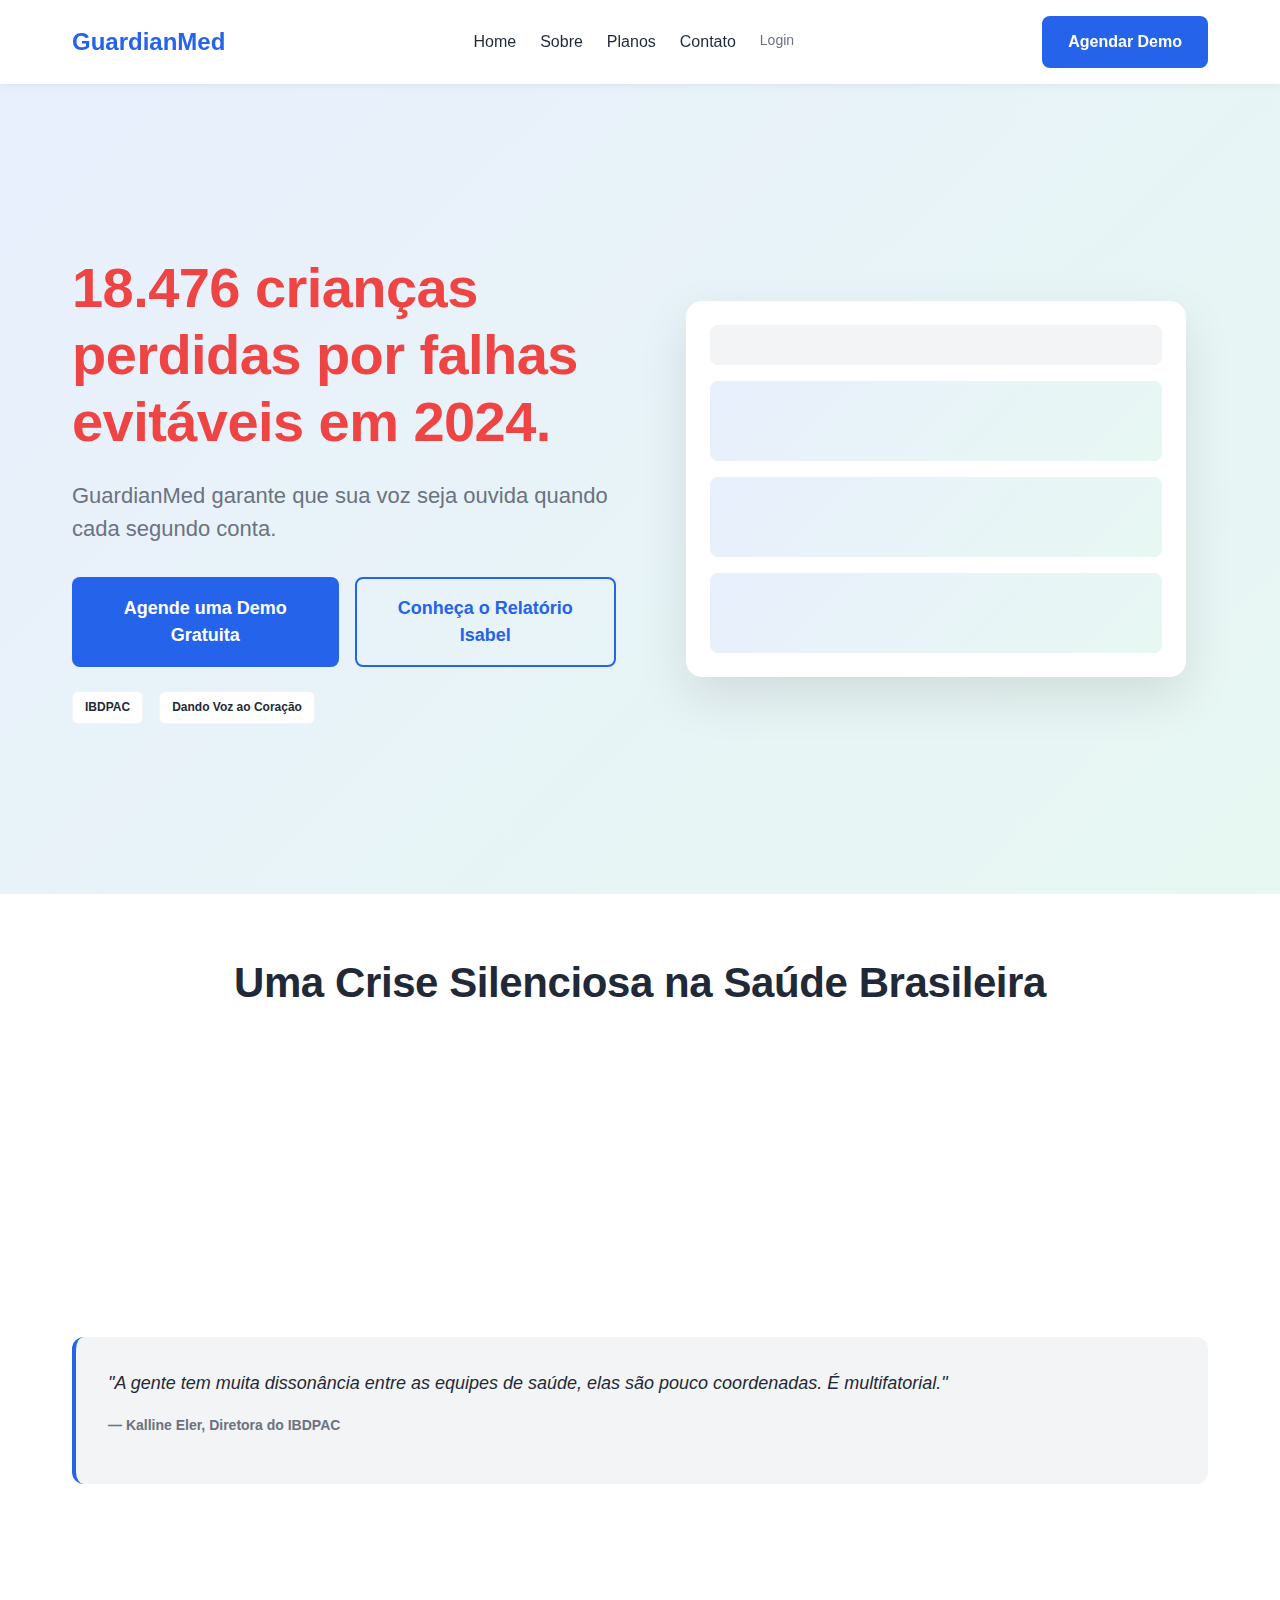
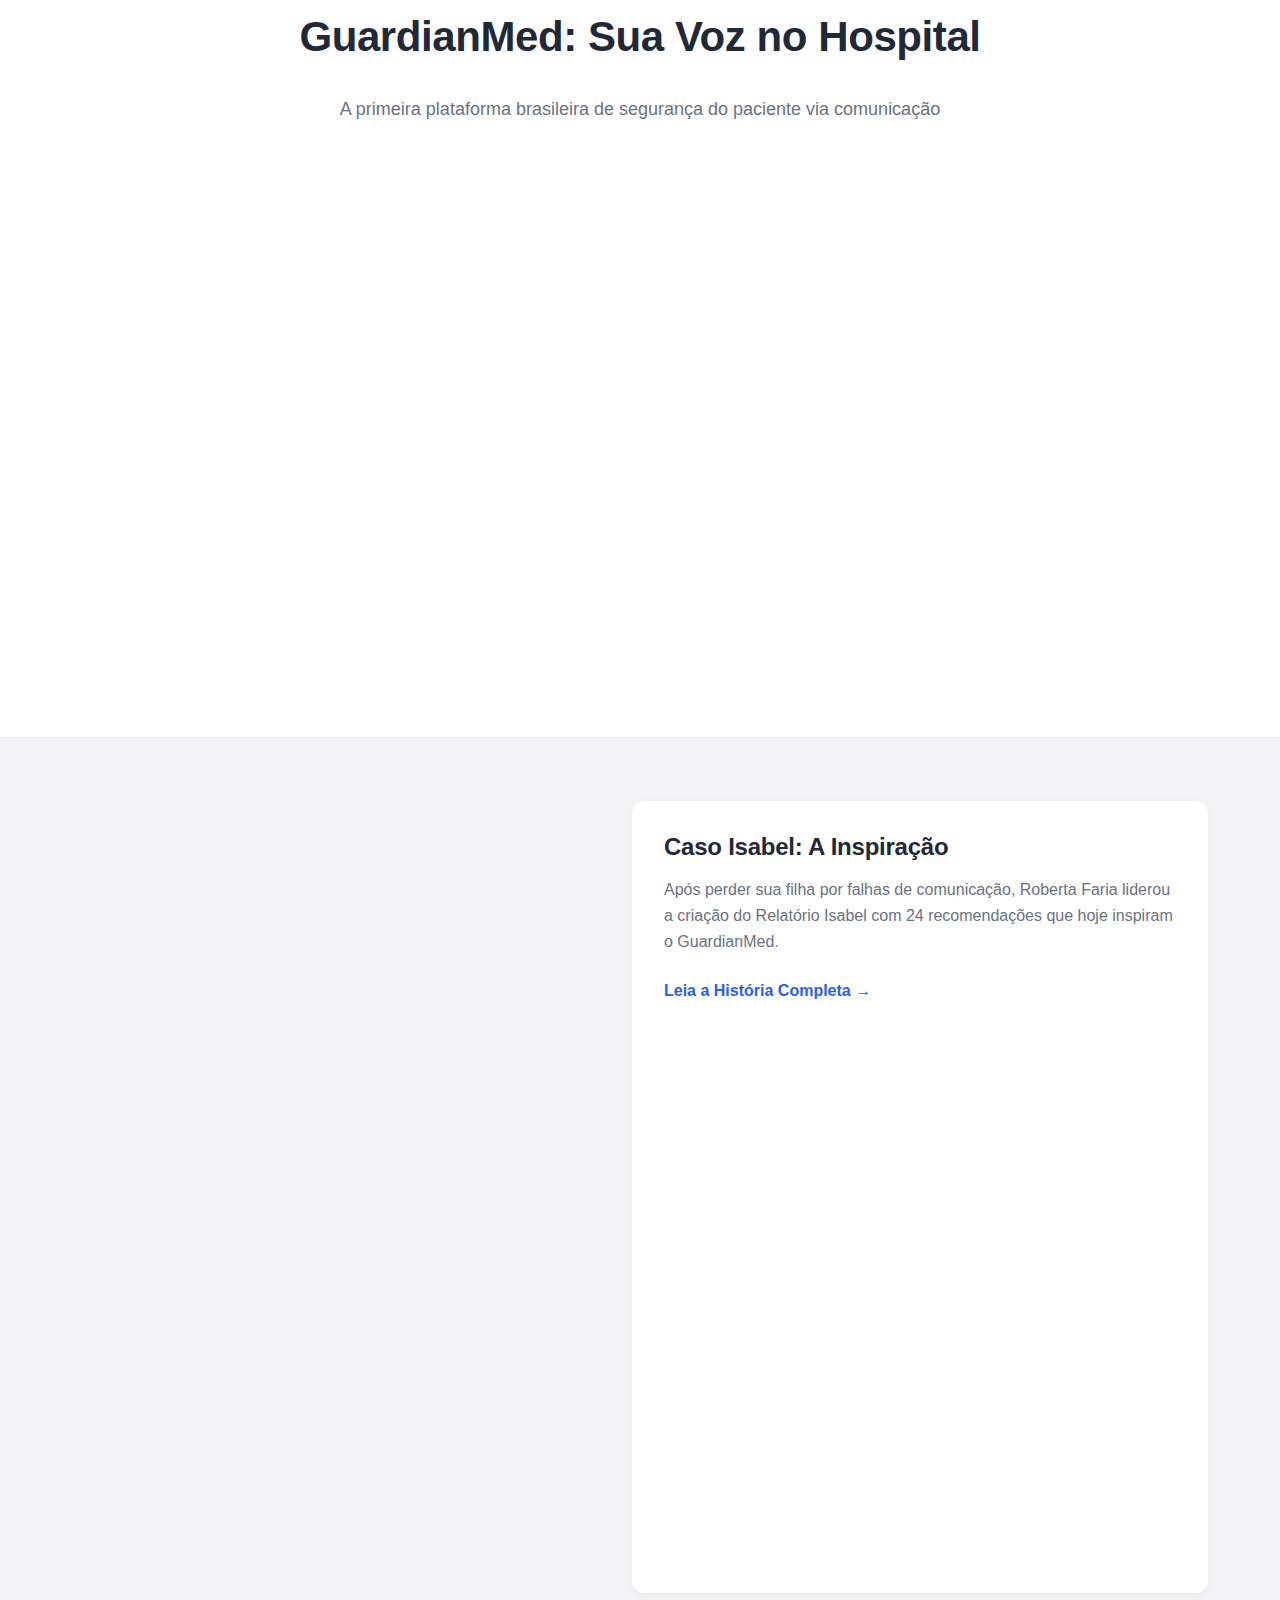
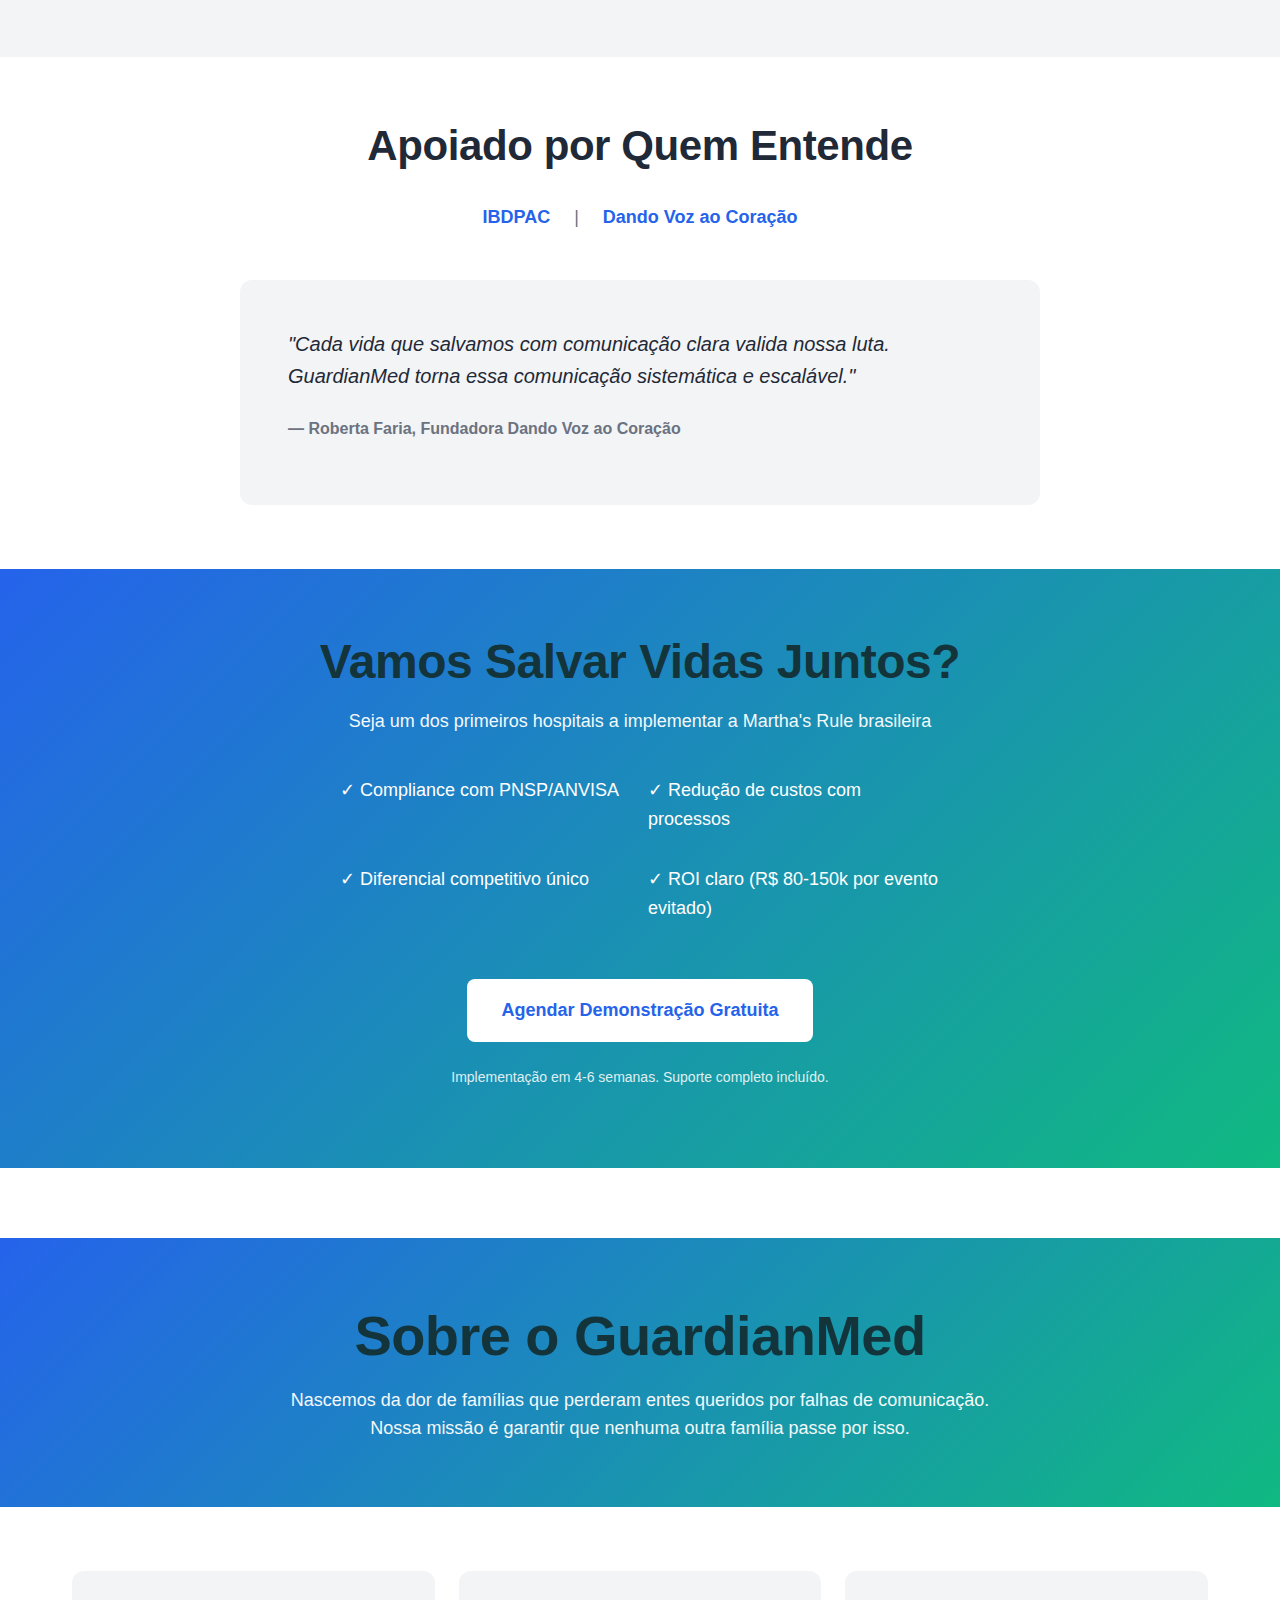
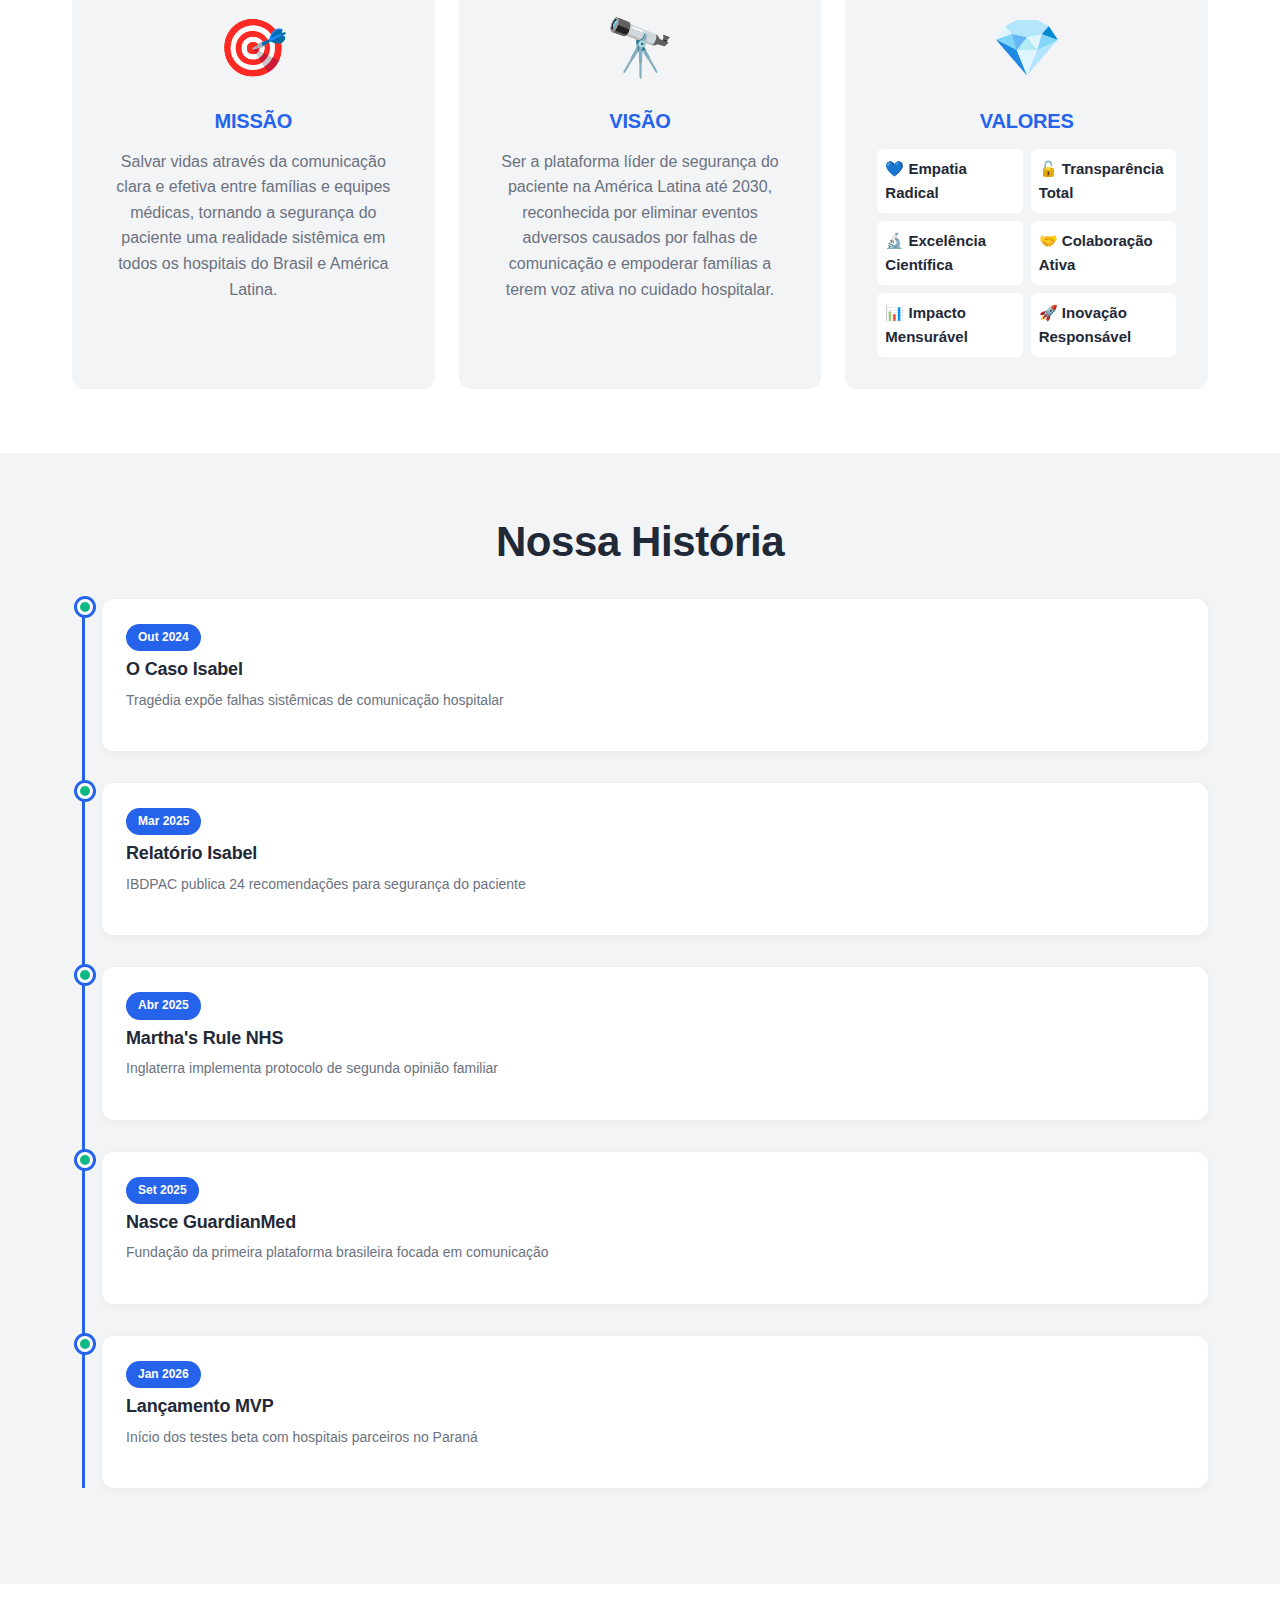
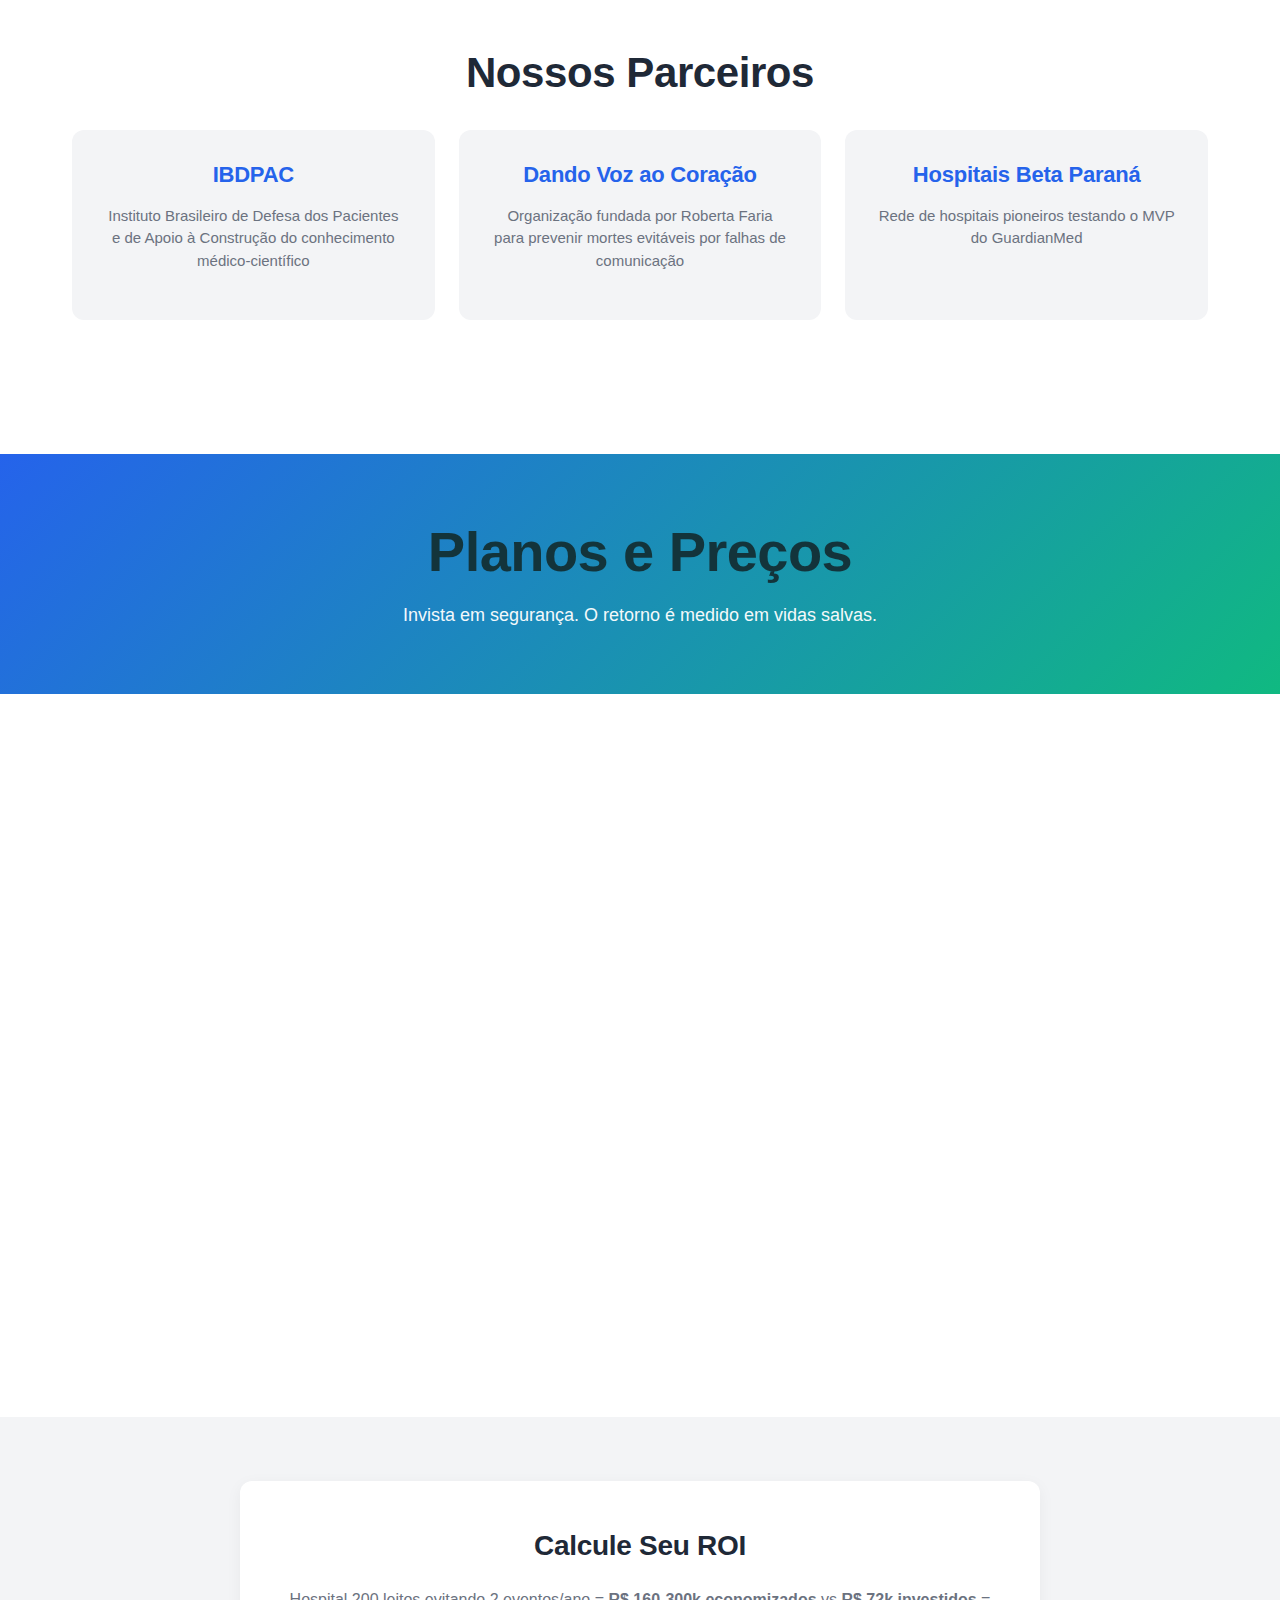
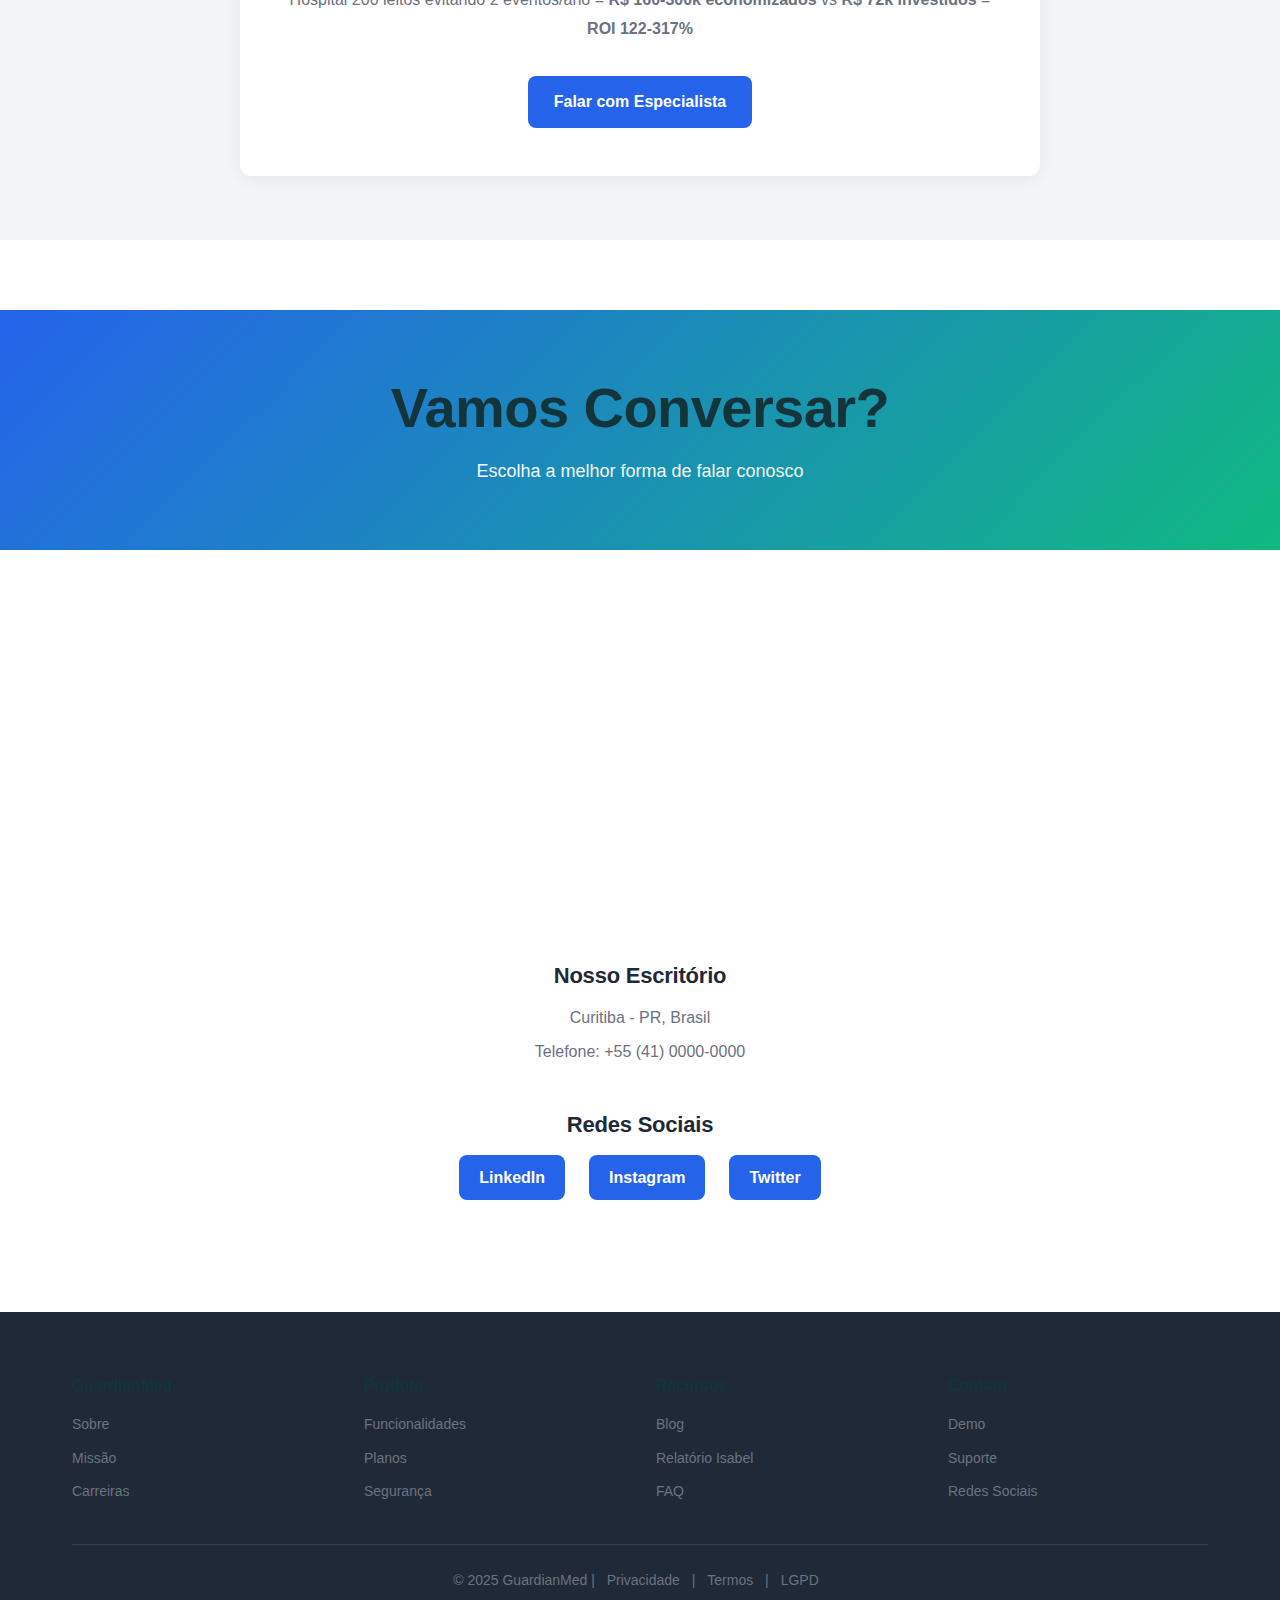
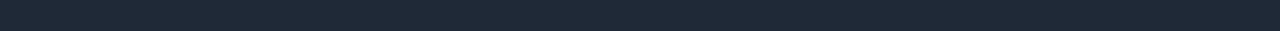
<file: index.html>
<!DOCTYPE html>
<html lang="pt-BR">
<head>
    <meta charset="UTF-8">
    <meta name="viewport" content="width=device-width, initial-scale=1.0">
    <title>GuardianMed - Sua Voz no Hospital</title>
    <meta name="description" content="A primeira plataforma brasileira de segurança do paciente via comunicação. Inspirada na Martha's Rule e no Relatório Isabel.">
    <link rel="stylesheet" href="style.css">
</head>
<body>
    <!-- Header -->
    <header class="header" id="header">
        <div class="container">
            <div class="header-content">
                <a href="#home" class="logo">GuardianMed</a>
                <nav class="nav" id="nav">
                    <a href="#home" class="nav-link">Home</a>
                    <a href="#sobre" class="nav-link">Sobre</a>
                    <a href="#planos" class="nav-link">Planos</a>
                    <a href="#contato" class="nav-link">Contato</a>
                    <a href="#" class="nav-link nav-link-small">Login</a>
                </nav>
                <a href="#contato" class="btn btn-primary btn-demo">Agendar Demo</a>
                <button class="menu-toggle" id="menuToggle" aria-label="Menu">
                    <span></span>
                    <span></span>
                    <span></span>
                </button>
            </div>
        </div>
    </header>

    <!-- HOME PAGE -->
    <main id="home">
        <!-- Hero Section -->
        <section class="hero">
            <div class="container">
                <div class="hero-content">
                    <div class="hero-text">
                        <h1 class="hero-headline">18.476 crianças perdidas por falhas evitáveis em 2024.</h1>
                        <p class="hero-subheadline">GuardianMed garante que sua voz seja ouvida quando cada segundo conta.</p>
                        <div class="hero-buttons">
                            <a href="#contato" class="btn btn-primary btn-large">Agende uma Demo Gratuita</a>
                            <a href="#caso-isabel" class="btn btn-outline btn-large">Conheça o Relatório Isabel</a>
                        </div>
                        <div class="trust-badges">
                            <span class="badge">IBDPAC</span>
                            <span class="badge">Dando Voz ao Coração</span>
                        </div>
                    </div>
                    <div class="hero-image">
                        <div class="mockup-placeholder">
                            <div class="mockup-content">
                                <div class="mockup-header"></div>
                                <div class="mockup-body">
                                    <div class="mockup-card"></div>
                                    <div class="mockup-card"></div>
                                    <div class="mockup-card"></div>
                                </div>
                            </div>
                        </div>
                    </div>
                </div>
            </div>
        </section>

        <!-- Problema Section -->
        <section class="section problema-section">
            <div class="container">
                <h2 class="section-title">Uma Crise Silenciosa na Saúde Brasileira</h2>
                <div class="stats-grid">
                    <div class="stat-card">
                        <div class="stat-number">18.476</div>
                        <p class="stat-description">Crianças &lt; 1 ano morreram por causas evitáveis em 2024</p>
                        <p class="stat-source">Fonte: Ministério da Saúde</p>
                    </div>
                    <div class="stat-card">
                        <div class="stat-number">60-80%</div>
                        <p class="stat-description">Dos eventos adversos são causados por falhas de comunicação</p>
                        <p class="stat-source">Fonte: OMS</p>
                    </div>
                    <div class="stat-card">
                        <div class="stat-number">870</div>
                        <p class="stat-description">Mortes evitáveis só no Paraná</p>
                        <p class="stat-source">Fonte: Ministério da Saúde</p>
                    </div>
                </div>
                <div class="quote-card">
                    <p class="quote-text">"A gente tem muita dissonância entre as equipes de saúde, elas são pouco coordenadas. É multifatorial."</p>
                    <p class="quote-author">— Kalline Eler, Diretora do IBDPAC</p>
                </div>
            </div>
        </section>

        <!-- Solução Section -->
        <section class="section solucao-section">
            <div class="container">
                <h2 class="section-title">GuardianMed: Sua Voz no Hospital</h2>
                <p class="section-subtitle">A primeira plataforma brasileira de segurança do paciente via comunicação</p>
                <div class="features-grid">
                    <div class="feature-card">
                        <div class="feature-icon">🔴</div>
                        <h3 class="feature-title">Botão de Preocupação</h3>
                        <p class="feature-description">Inspirado na Martha's Rule (NHS-UK), famílias podem acionar equipe de resposta rápida 24/7</p>
                    </div>
                    <div class="feature-card">
                        <div class="feature-icon">💬</div>
                        <h3 class="feature-title">Tradução Médico-Leigo</h3>
                        <p class="feature-description">IA converte jargão médico em linguagem acessível para famílias</p>
                    </div>
                    <div class="feature-card">
                        <div class="feature-icon">🏥</div>
                        <h3 class="feature-title">Coordenação Multidisciplinar</h3>
                        <p class="feature-description">Dashboard unificado para todas as equipes verem mesma informação</p>
                    </div>
                    <div class="feature-card">
                        <div class="feature-icon">✅</div>
                        <h3 class="feature-title">Protocolos Rastreáveis</h3>
                        <p class="feature-description">Audit trail baseado nas 24 recomendações do Relatório Isabel</p>
                    </div>
                </div>
            </div>
        </section>

        <!-- Impacto Section -->
        <section class="section impacto-section">
            <div class="container">
                <div class="impacto-content">
                    <div class="impacto-metrics">
                        <div class="metric-card">
                            <div class="metric-emoji">📉</div>
                            <div class="metric-number">20-30%</div>
                            <p class="metric-description">Redução de eventos adversos</p>
                        </div>
                        <div class="metric-card">
                            <div class="metric-emoji">⏱️</div>
                            <div class="metric-number">&lt; 30min</div>
                            <p class="metric-description">Tempo médio de resposta</p>
                        </div>
                        <div class="metric-card">
                            <div class="metric-emoji">⭐</div>
                            <div class="metric-number">NPS 70+</div>
                            <p class="metric-description">Satisfação de famílias e equipes</p>
                        </div>
                    </div>
                    <div class="case-study-card" id="caso-isabel">
                        <h3 class="case-title">Caso Isabel: A Inspiração</h3>
                        <p class="case-text">Após perder sua filha por falhas de comunicação, Roberta Faria liderou a criação do Relatório Isabel com 24 recomendações que hoje inspiram o GuardianMed.</p>
                        <a href="#" target="_blank" class="case-link">Leia a História Completa →</a>
                    </div>
                </div>
            </div>
        </section>

        <!-- Social Proof Section -->
        <section class="section social-proof-section">
            <div class="container">
                <h2 class="section-title">Apoiado por Quem Entende</h2>
                <div class="partners-logos">
                    <div class="partner-logo">IBDPAC</div>
                    <div class="partner-divider">|</div>
                    <div class="partner-logo">Dando Voz ao Coração</div>
                </div>
                <div class="testimonial-card">
                    <p class="testimonial-text">"Cada vida que salvamos com comunicação clara valida nossa luta. GuardianMed torna essa comunicação sistemática e escalável."</p>
                    <p class="testimonial-author">— Roberta Faria, Fundadora Dando Voz ao Coração</p>
                </div>
            </div>
        </section>

        <!-- CTA Final Section -->
        <section class="section cta-final-section">
            <div class="container">
                <h2 class="cta-title">Vamos Salvar Vidas Juntos?</h2>
                <p class="cta-subtitle">Seja um dos primeiros hospitais a implementar a Martha's Rule brasileira</p>
                <ul class="benefits-list">
                    <li>✓ Compliance com PNSP/ANVISA</li>
                    <li>✓ Redução de custos com processos</li>
                    <li>✓ Diferencial competitivo único</li>
                    <li>✓ ROI claro (R$ 80-150k por evento evitado)</li>
                </ul>
                <a href="#contato" class="btn btn-white btn-large">Agendar Demonstração Gratuita</a>
                <p class="cta-note">Implementação em 4-6 semanas. Suporte completo incluído.</p>
            </div>
        </section>
    </main>

    <!-- SOBRE PAGE -->
    <section class="page" id="sobre">
        <div class="page-hero">
            <div class="container">
                <h1 class="page-title">Sobre o GuardianMed</h1>
                <p class="page-subtitle">Nascemos da dor de famílias que perderam entes queridos por falhas de comunicação. Nossa missão é garantir que nenhuma outra família passe por isso.</p>
            </div>
        </div>

        <div class="section">
            <div class="container">
                <div class="mvv-grid">
                    <div class="mvv-card">
                        <div class="mvv-icon">🎯</div>
                        <h3 class="mvv-title">MISSÃO</h3>
                        <p class="mvv-text">Salvar vidas através da comunicação clara e efetiva entre famílias e equipes médicas, tornando a segurança do paciente uma realidade sistêmica em todos os hospitais do Brasil e América Latina.</p>
                    </div>
                    <div class="mvv-card">
                        <div class="mvv-icon">🔭</div>
                        <h3 class="mvv-title">VISÃO</h3>
                        <p class="mvv-text">Ser a plataforma líder de segurança do paciente na América Latina até 2030, reconhecida por eliminar eventos adversos causados por falhas de comunicação e empoderar famílias a terem voz ativa no cuidado hospitalar.</p>
                    </div>
                    <div class="mvv-card">
                        <div class="mvv-icon">💎</div>
                        <h3 class="mvv-title">VALORES</h3>
                        <div class="valores-list">
                            <div class="valor-item">💙 Empatia Radical</div>
                            <div class="valor-item">🔓 Transparência Total</div>
                            <div class="valor-item">🔬 Excelência Científica</div>
                            <div class="valor-item">🤝 Colaboração Ativa</div>
                            <div class="valor-item">📊 Impacto Mensurável</div>
                            <div class="valor-item">🚀 Inovação Responsável</div>
                        </div>
                    </div>
                </div>
            </div>
        </div>

        <div class="section historia-section">
            <div class="container">
                <h2 class="section-title">Nossa História</h2>
                <div class="timeline">
                    <div class="timeline-item">
                        <div class="timeline-marker"></div>
                        <div class="timeline-content">
                            <div class="timeline-date">Out 2024</div>
                            <h4 class="timeline-title">O Caso Isabel</h4>
                            <p class="timeline-text">Tragédia expõe falhas sistêmicas de comunicação hospitalar</p>
                        </div>
                    </div>
                    <div class="timeline-item">
                        <div class="timeline-marker"></div>
                        <div class="timeline-content">
                            <div class="timeline-date">Mar 2025</div>
                            <h4 class="timeline-title">Relatório Isabel</h4>
                            <p class="timeline-text">IBDPAC publica 24 recomendações para segurança do paciente</p>
                        </div>
                    </div>
                    <div class="timeline-item">
                        <div class="timeline-marker"></div>
                        <div class="timeline-content">
                            <div class="timeline-date">Abr 2025</div>
                            <h4 class="timeline-title">Martha's Rule NHS</h4>
                            <p class="timeline-text">Inglaterra implementa protocolo de segunda opinião familiar</p>
                        </div>
                    </div>
                    <div class="timeline-item">
                        <div class="timeline-marker"></div>
                        <div class="timeline-content">
                            <div class="timeline-date">Set 2025</div>
                            <h4 class="timeline-title">Nasce GuardianMed</h4>
                            <p class="timeline-text">Fundação da primeira plataforma brasileira focada em comunicação</p>
                        </div>
                    </div>
                    <div class="timeline-item">
                        <div class="timeline-marker"></div>
                        <div class="timeline-content">
                            <div class="timeline-date">Jan 2026</div>
                            <h4 class="timeline-title">Lançamento MVP</h4>
                            <p class="timeline-text">Início dos testes beta com hospitais parceiros no Paraná</p>
                        </div>
                    </div>
                </div>
            </div>
        </div>

        <div class="section parceiros-section">
            <div class="container">
                <h2 class="section-title">Nossos Parceiros</h2>
                <div class="parceiros-grid">
                    <div class="parceiro-card">
                        <h3 class="parceiro-name">IBDPAC</h3>
                        <p class="parceiro-description">Instituto Brasileiro de Defesa dos Pacientes e de Apoio à Construção do conhecimento médico-científico</p>
                    </div>
                    <div class="parceiro-card">
                        <h3 class="parceiro-name">Dando Voz ao Coração</h3>
                        <p class="parceiro-description">Organização fundada por Roberta Faria para prevenir mortes evitáveis por falhas de comunicação</p>
                    </div>
                    <div class="parceiro-card">
                        <h3 class="parceiro-name">Hospitais Beta Paraná</h3>
                        <p class="parceiro-description">Rede de hospitais pioneiros testando o MVP do GuardianMed</p>
                    </div>
                </div>
            </div>
        </div>
    </section>

    <!-- PLANOS PAGE -->
    <section class="page" id="planos">
        <div class="page-hero">
            <div class="container">
                <h1 class="page-title">Planos e Preços</h1>
                <p class="page-subtitle">Invista em segurança. O retorno é medido em vidas salvas.</p>
            </div>
        </div>

        <div class="section">
            <div class="container">
                <div class="pricing-grid">
                    <div class="pricing-card">
                        <div class="pricing-header">
                            <h3 class="pricing-name">Essencial</h3>
                            <div class="pricing-price">R$ 2.000 - 3.000<span>/mês</span></div>
                            <div class="pricing-annual">R$ 24.000 - 36.000/ano</div>
                            <p class="pricing-ideal">Hospitais 50-100 leitos</p>
                        </div>
                        <ul class="pricing-features">
                            <li>Dashboard familiar básico</li>
                            <li>Botão de Preocupação 24/7</li>
                            <li>Protocolo SBAR digital</li>
                            <li>Até 3 usuários admin</li>
                            <li>Suporte via email</li>
                        </ul>
                        <a href="#contato" class="btn btn-outline btn-full">Começar Agora</a>
                    </div>

                    <div class="pricing-card pricing-featured">
                        <div class="pricing-badge">MAIS POPULAR</div>
                        <div class="pricing-header">
                            <h3 class="pricing-name">Profissional</h3>
                            <div class="pricing-price">R$ 5.000 - 10.000<span>/mês</span></div>
                            <div class="pricing-annual">R$ 60.000 - 120.000/ano</div>
                            <p class="pricing-ideal">Hospitais 100-300 leitos</p>
                        </div>
                        <ul class="pricing-features">
                            <li>Tudo do Essencial +</li>
                            <li>IA tradução médico-leigo</li>
                            <li>Score de risco</li>
                            <li>APIs integração</li>
                            <li>Até 10 usuários admin</li>
                        </ul>
                        <a href="#contato" class="btn btn-primary btn-full">Agendar Demo</a>
                    </div>

                    <div class="pricing-card">
                        <div class="pricing-header">
                            <h3 class="pricing-name">Enterprise</h3>
                            <div class="pricing-price">R$ 15.000 - 30.000<span>/mês</span></div>
                            <div class="pricing-annual">R$ 180.000 - 360.000/ano</div>
                            <p class="pricing-ideal">Hospitais 300+ leitos ou redes</p>
                        </div>
                        <ul class="pricing-features">
                            <li>Tudo do Profissional +</li>
                            <li>White-label</li>
                            <li>API completa</li>
                            <li>Analytics ML</li>
                            <li>Suporte 24/7</li>
                        </ul>
                        <a href="#contato" class="btn btn-outline btn-full">Falar com Vendas</a>
                    </div>
                </div>
            </div>
        </div>

        <div class="section roi-section">
            <div class="container">
                <div class="roi-card">
                    <h2 class="roi-title">Calcule Seu ROI</h2>
                    <p class="roi-text">Hospital 200 leitos evitando 2 eventos/ano = <strong>R$ 160-300k economizados</strong> vs <strong>R$ 72k investidos</strong> = <strong>ROI 122-317%</strong></p>
                    <a href="#contato" class="btn btn-primary">Falar com Especialista</a>
                </div>
            </div>
        </div>
    </section>

    <!-- CONTATO PAGE -->
    <section class="page" id="contato">
        <div class="page-hero">
            <div class="container">
                <h1 class="page-title">Vamos Conversar?</h1>
                <p class="page-subtitle">Escolha a melhor forma de falar conosco</p>
            </div>
        </div>

        <div class="section">
            <div class="container">
                <div class="contact-grid">
                    <div class="contact-card">
                        <div class="contact-icon">🏥</div>
                        <h3 class="contact-title">Hospitais</h3>
                        <p class="contact-description">Agende uma demo ou solicite proposta</p>
                        <a href="mailto:vendas@guardianmed.com.br" class="contact-link">vendas@guardianmed.com.br</a>
                    </div>
                    <div class="contact-card">
                        <div class="contact-icon">🤝</div>
                        <h3 class="contact-title">Parcerias</h3>
                        <p class="contact-description">Seja nosso parceiro estratégico</p>
                        <a href="mailto:parcerias@guardianmed.com.br" class="contact-link">parcerias@guardianmed.com.br</a>
                    </div>
                    <div class="contact-card">
                        <div class="contact-icon">📰</div>
                        <h3 class="contact-title">Imprensa</h3>
                        <p class="contact-description">Informações para a mídia</p>
                        <a href="mailto:imprensa@guardianmed.com.br" class="contact-link">imprensa@guardianmed.com.br</a>
                    </div>
                    <div class="contact-card">
                        <div class="contact-icon">💬</div>
                        <h3 class="contact-title">Suporte</h3>
                        <p class="contact-description">Ajuda para clientes existentes</p>
                        <a href="mailto:suporte@guardianmed.com.br" class="contact-link">suporte@guardianmed.com.br</a>
                    </div>
                </div>

                <div class="office-info">
                    <h3 class="office-title">Nosso Escritório</h3>
                    <p class="office-text">Curitiba - PR, Brasil</p>
                    <p class="office-text">Telefone: +55 (41) 0000-0000</p>
                </div>

                <div class="social-links">
                    <h3 class="social-title">Redes Sociais</h3>
                    <div class="social-icons">
                        <a href="#" target="_blank" class="social-link">LinkedIn</a>
                        <a href="#" target="_blank" class="social-link">Instagram</a>
                        <a href="#" target="_blank" class="social-link">Twitter</a>
                    </div>
                </div>
            </div>
        </div>
    </section>

    <!-- Footer -->
    <footer class="footer">
        <div class="container">
            <div class="footer-content">
                <div class="footer-column">
                    <h4 class="footer-title">GuardianMed</h4>
                    <ul class="footer-links">
                        <li><a href="#sobre">Sobre</a></li>
                        <li><a href="#sobre">Missão</a></li>
                        <li><a href="#contato">Carreiras</a></li>
                    </ul>
                </div>
                <div class="footer-column">
                    <h4 class="footer-title">Produto</h4>
                    <ul class="footer-links">
                        <li><a href="#home">Funcionalidades</a></li>
                        <li><a href="#planos">Planos</a></li>
                        <li><a href="#">Segurança</a></li>
                    </ul>
                </div>
                <div class="footer-column">
                    <h4 class="footer-title">Recursos</h4>
                    <ul class="footer-links">
                        <li><a href="#">Blog</a></li>
                        <li><a href="#caso-isabel">Relatório Isabel</a></li>
                        <li><a href="#">FAQ</a></li>
                    </ul>
                </div>
                <div class="footer-column">
                    <h4 class="footer-title">Contato</h4>
                    <ul class="footer-links">
                        <li><a href="#contato">Demo</a></li>
                        <li><a href="#contato">Suporte</a></li>
                        <li><a href="#contato">Redes Sociais</a></li>
                    </ul>
                </div>
            </div>
            <div class="footer-bottom">
                <p>&copy; 2025 GuardianMed | <a href="#">Privacidade</a> | <a href="#">Termos</a> | <a href="#">LGPD</a></p>
            </div>
        </div>
    </footer>

    <script src="app.js"></script>
</body>
</html>
</file>
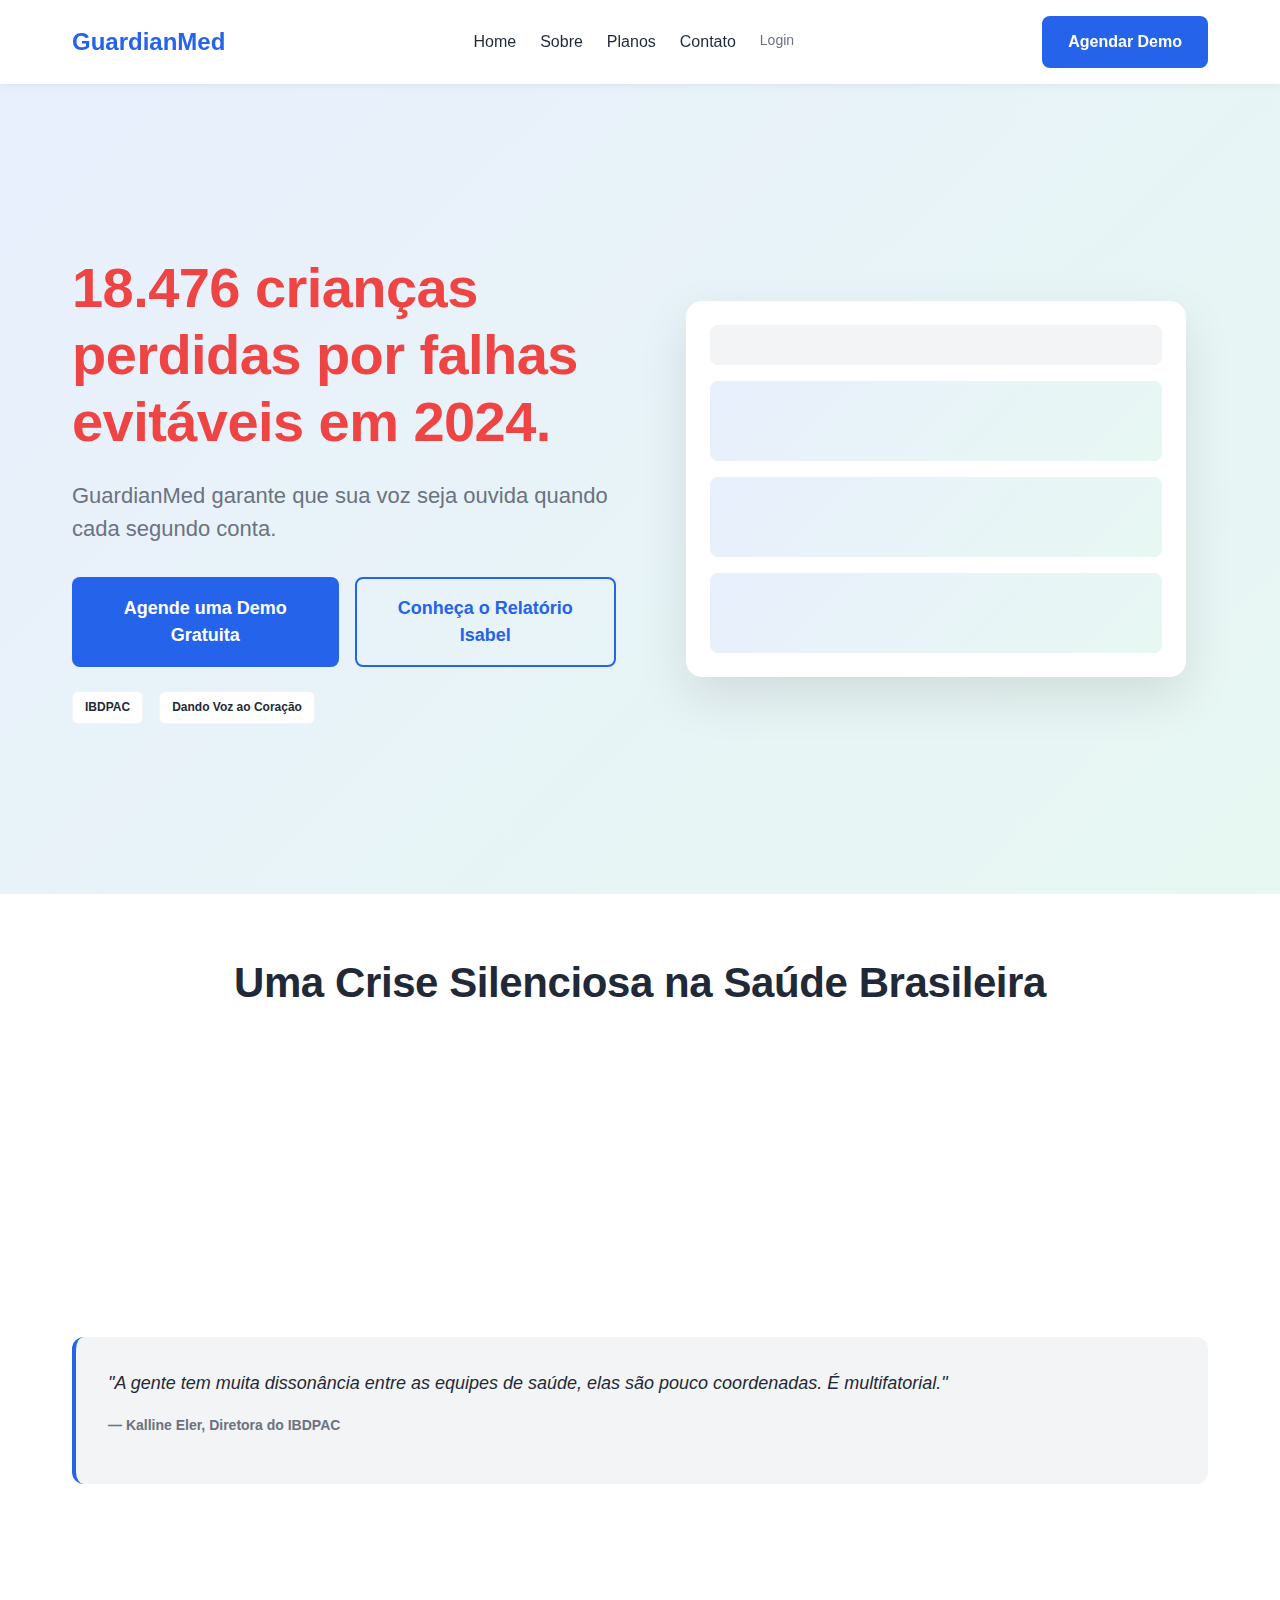
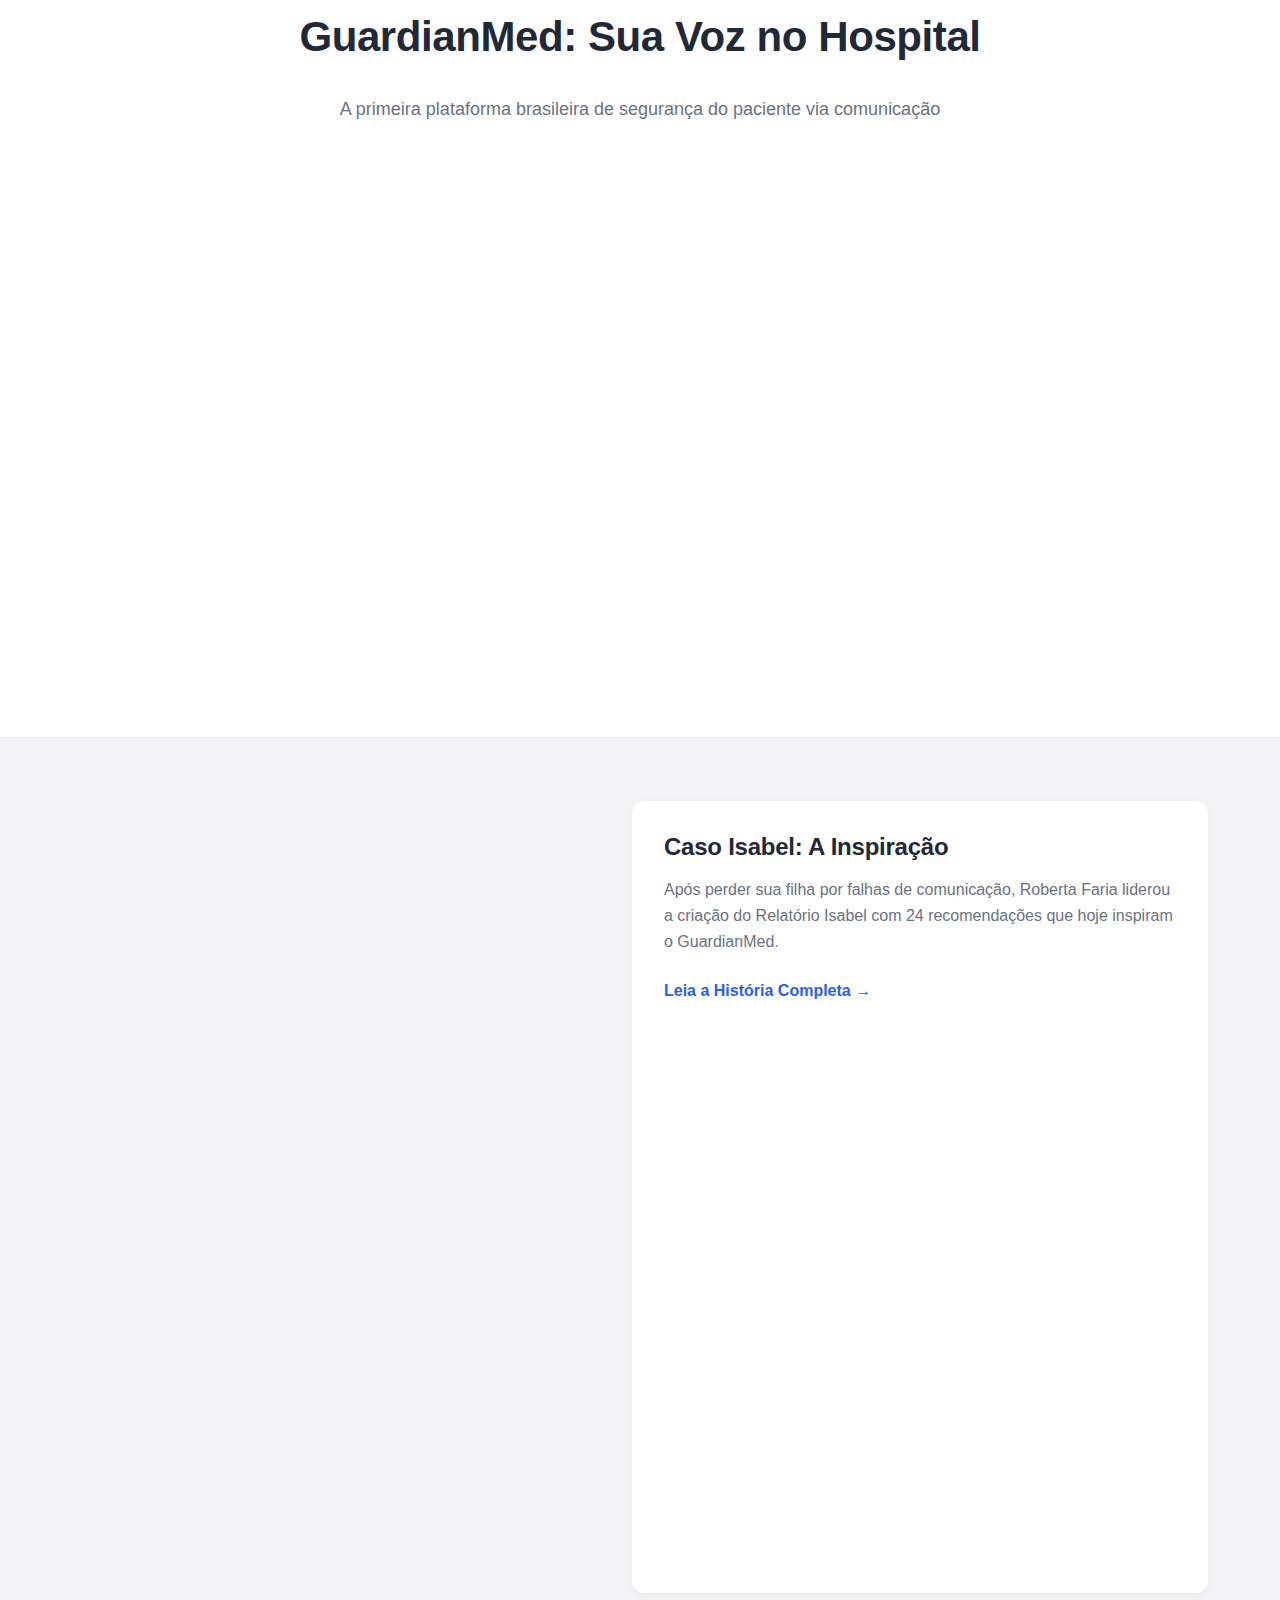
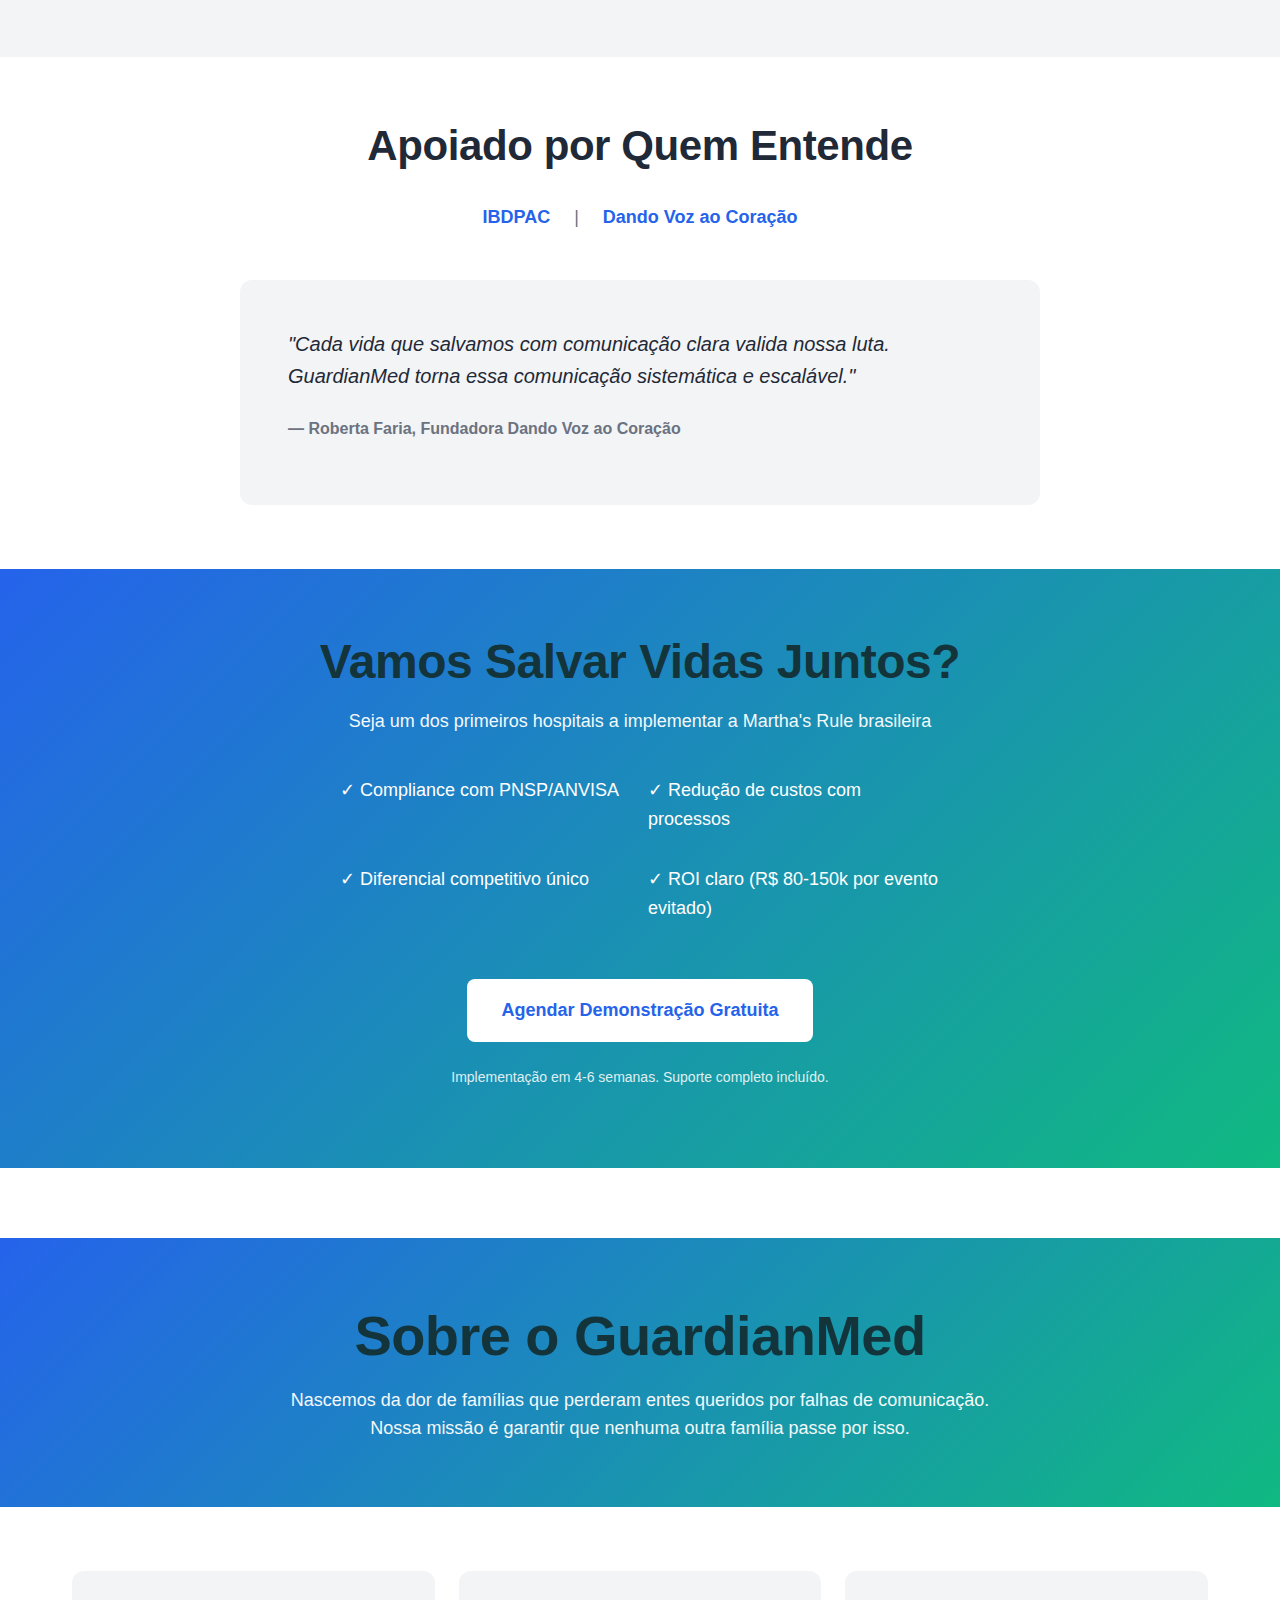
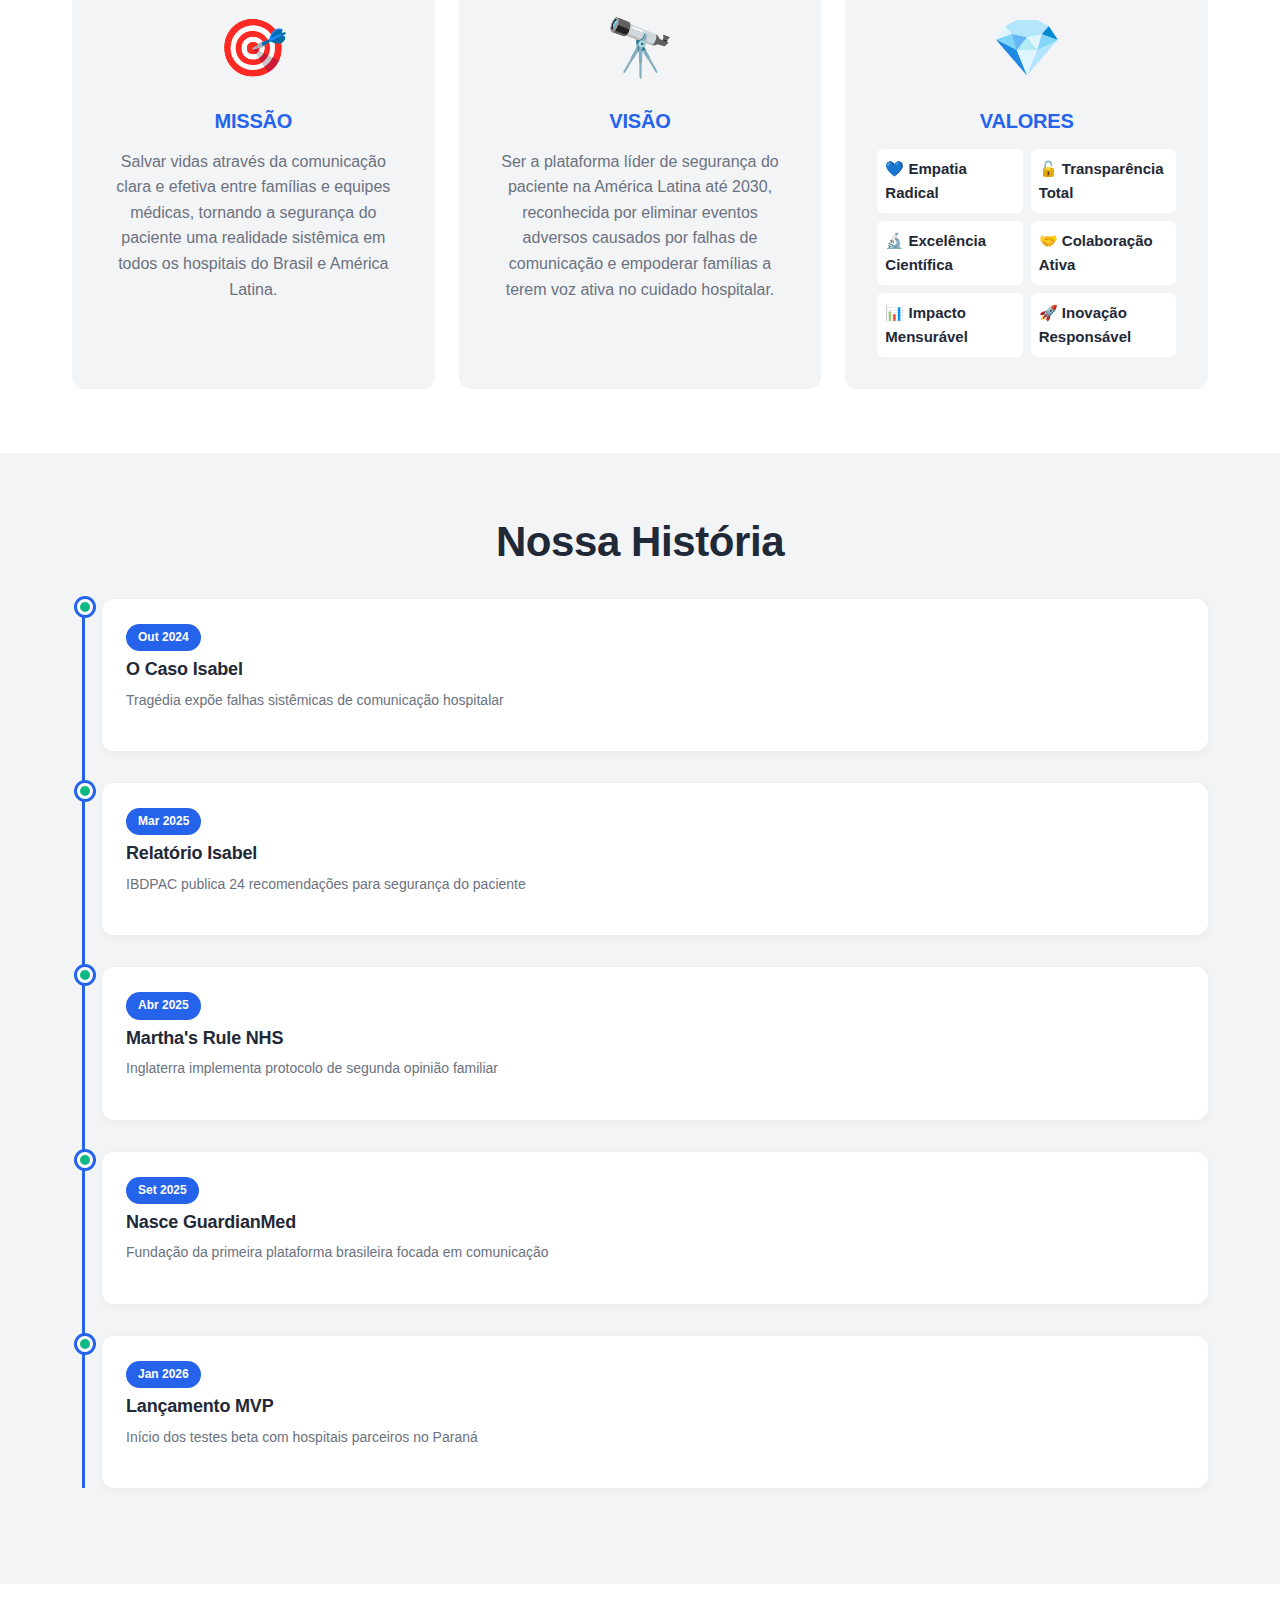
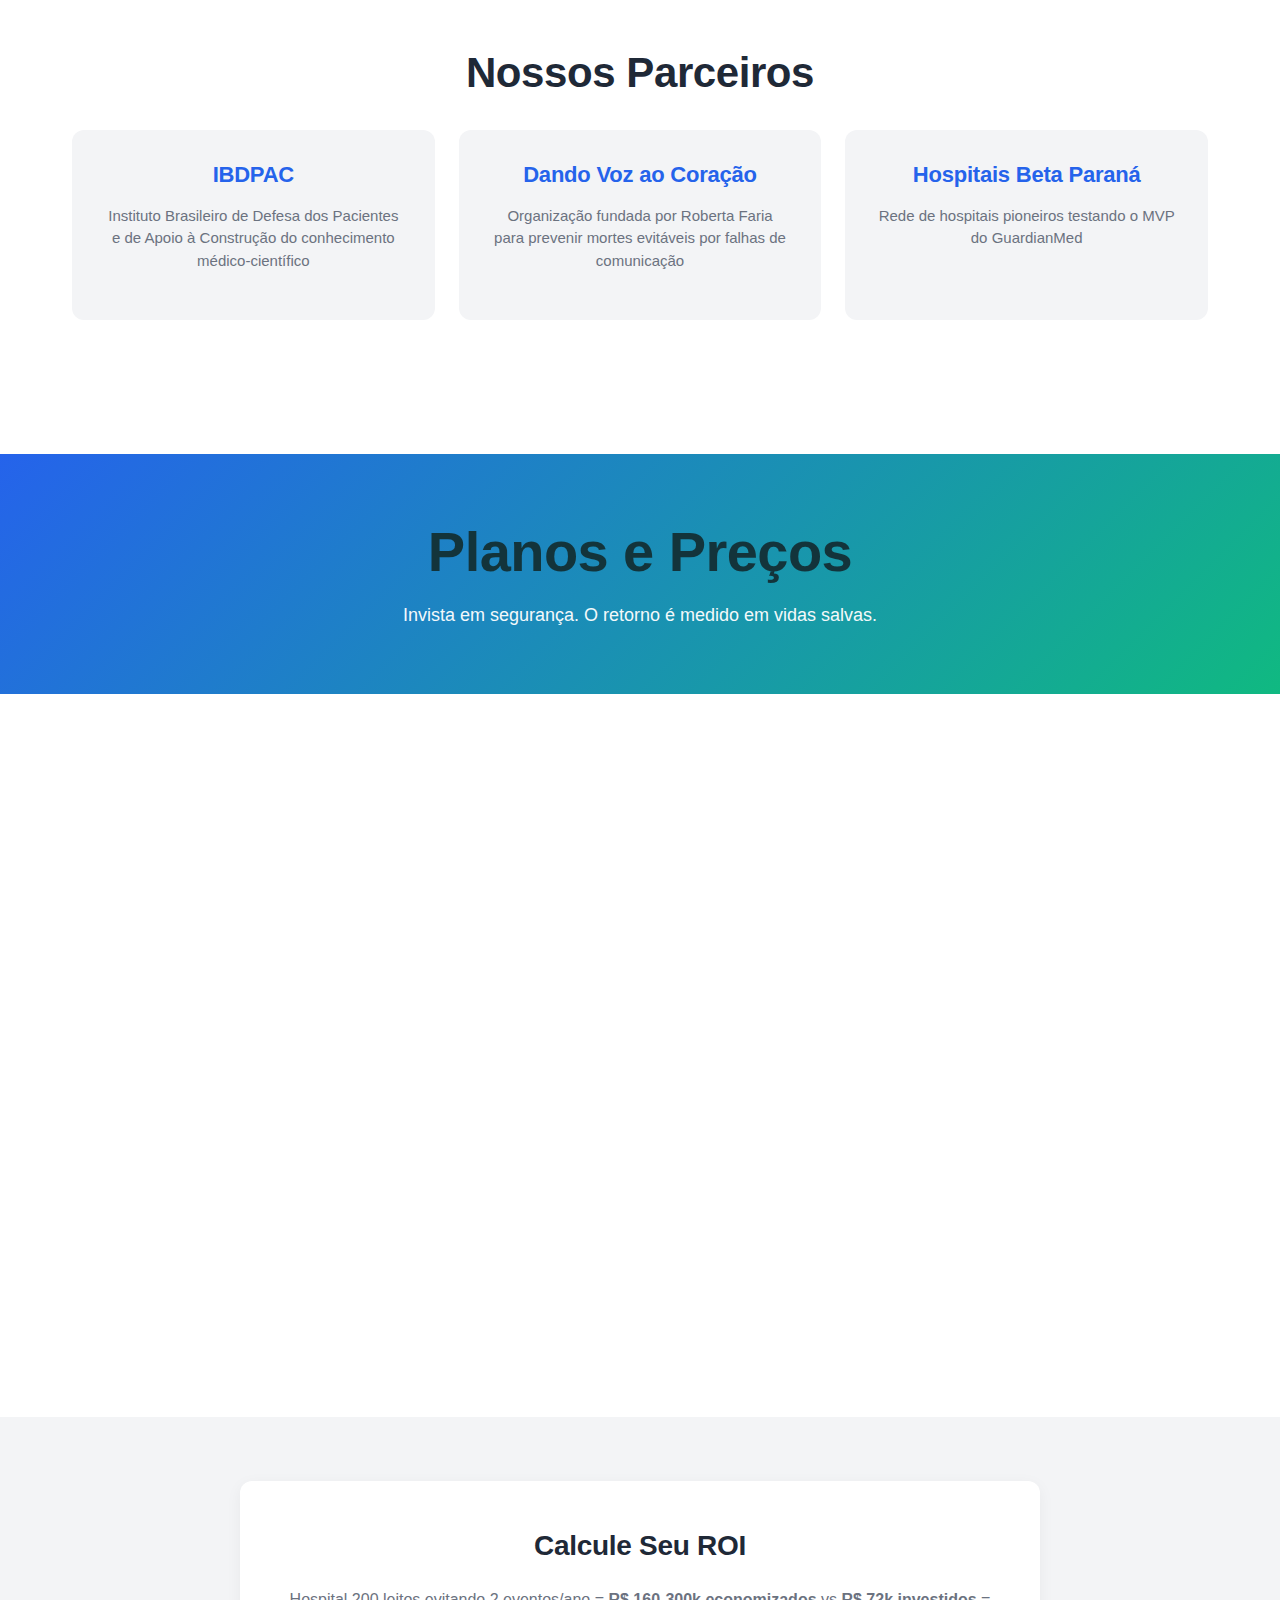
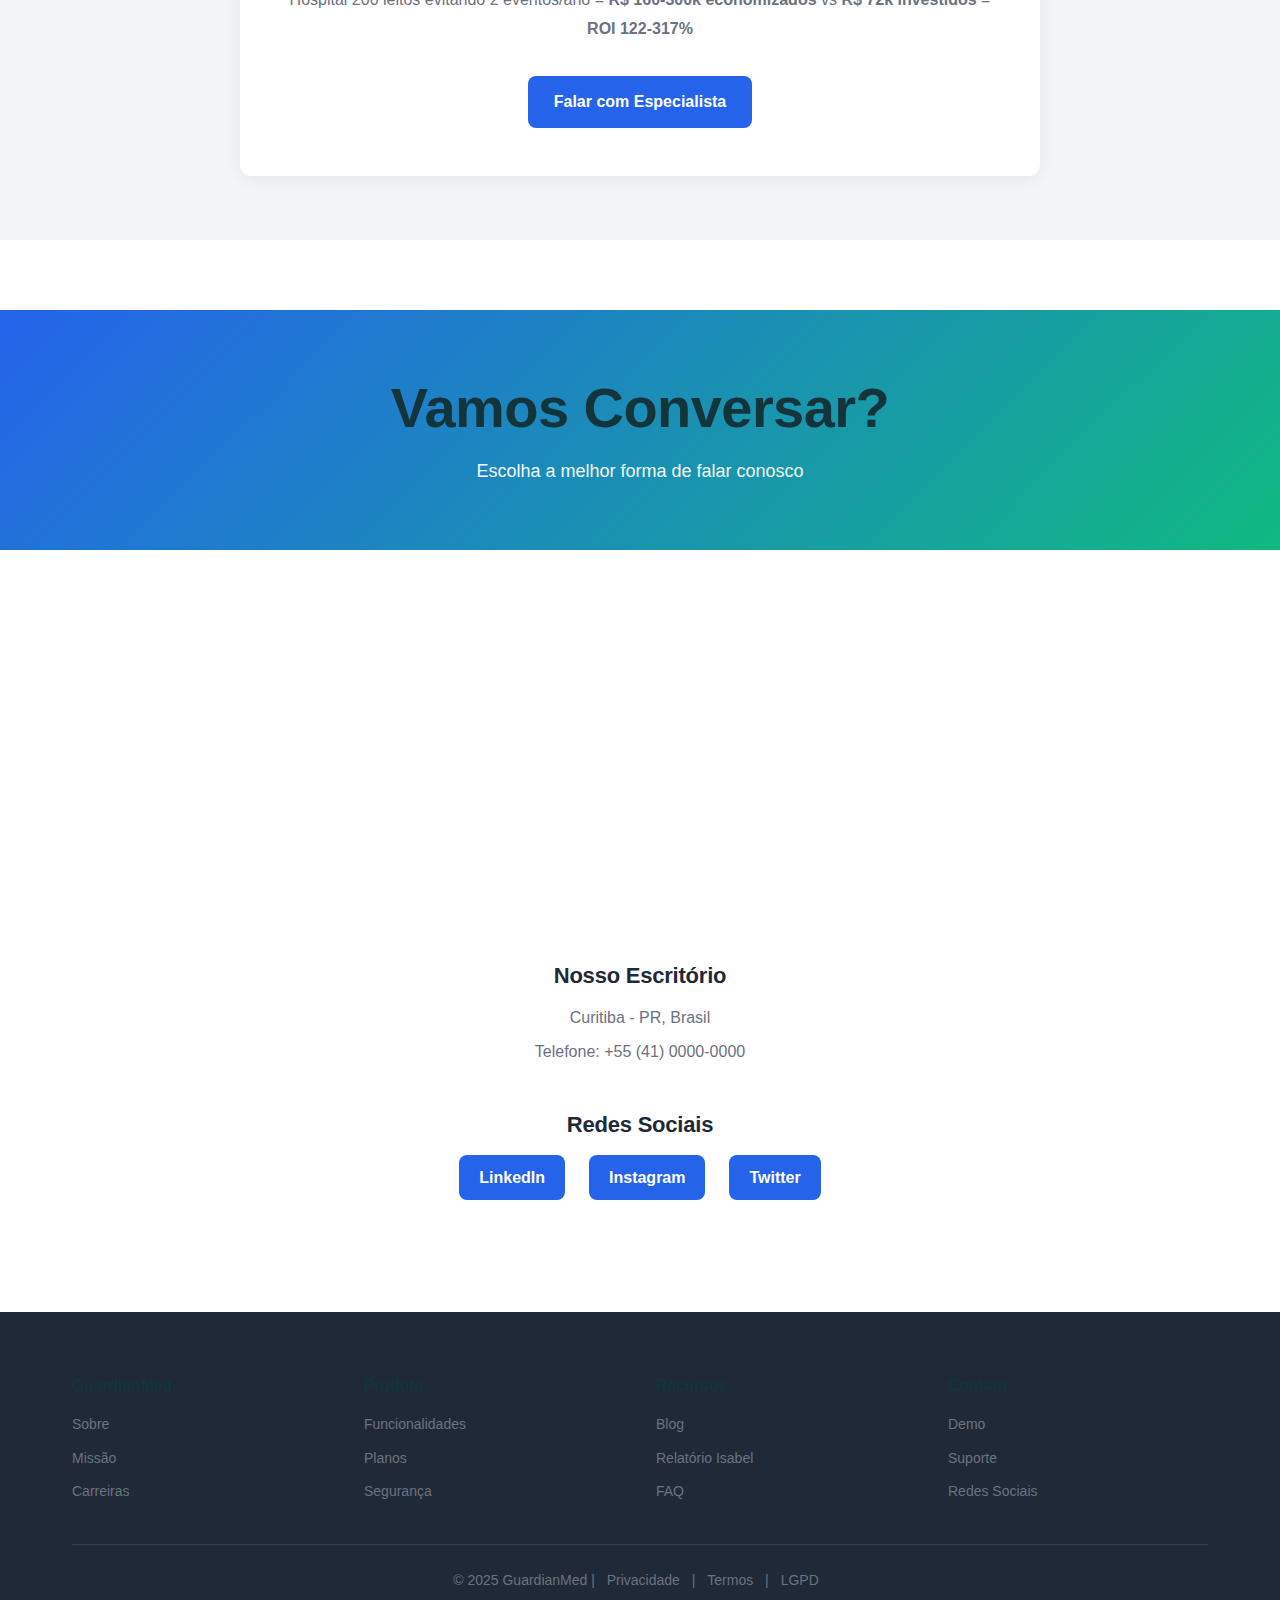
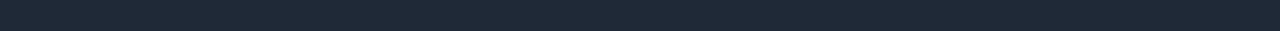
<file: index.html.html>
<!DOCTYPE html>
<html lang="pt-BR">
<head>
    <meta charset="UTF-8">
    <meta name="viewport" content="width=device-width, initial-scale=1.0">
    <title>GuardianMed - Sua Voz no Hospital</title>
    <meta name="description" content="A primeira plataforma brasileira de segurança do paciente via comunicação. Inspirada na Martha's Rule e no Relatório Isabel.">
    <link rel="stylesheet" href="style.css">
</head>
<body>
    <!-- Header -->
    <header class="header" id="header">
        <div class="container">
            <div class="header-content">
                <a href="#home" class="logo">GuardianMed</a>
                <nav class="nav" id="nav">
                    <a href="#home" class="nav-link">Home</a>
                    <a href="#sobre" class="nav-link">Sobre</a>
                    <a href="#planos" class="nav-link">Planos</a>
                    <a href="#contato" class="nav-link">Contato</a>
                    <a href="#" class="nav-link nav-link-small">Login</a>
                </nav>
                <a href="#contato" class="btn btn-primary btn-demo">Agendar Demo</a>
                <button class="menu-toggle" id="menuToggle" aria-label="Menu">
                    <span></span>
                    <span></span>
                    <span></span>
                </button>
            </div>
        </div>
    </header>

    <!-- HOME PAGE -->
    <main id="home">
        <!-- Hero Section -->
        <section class="hero">
            <div class="container">
                <div class="hero-content">
                    <div class="hero-text">
                        <h1 class="hero-headline">18.476 crianças perdidas por falhas evitáveis em 2024.</h1>
                        <p class="hero-subheadline">GuardianMed garante que sua voz seja ouvida quando cada segundo conta.</p>
                        <div class="hero-buttons">
                            <a href="#contato" class="btn btn-primary btn-large">Agende uma Demo Gratuita</a>
                            <a href="#caso-isabel" class="btn btn-outline btn-large">Conheça o Relatório Isabel</a>
                        </div>
                        <div class="trust-badges">
                            <span class="badge">IBDPAC</span>
                            <span class="badge">Dando Voz ao Coração</span>
                        </div>
                    </div>
                    <div class="hero-image">
                        <div class="mockup-placeholder">
                            <div class="mockup-content">
                                <div class="mockup-header"></div>
                                <div class="mockup-body">
                                    <div class="mockup-card"></div>
                                    <div class="mockup-card"></div>
                                    <div class="mockup-card"></div>
                                </div>
                            </div>
                        </div>
                    </div>
                </div>
            </div>
        </section>

        <!-- Problema Section -->
        <section class="section problema-section">
            <div class="container">
                <h2 class="section-title">Uma Crise Silenciosa na Saúde Brasileira</h2>
                <div class="stats-grid">
                    <div class="stat-card">
                        <div class="stat-number">18.476</div>
                        <p class="stat-description">Crianças &lt; 1 ano morreram por causas evitáveis em 2024</p>
                        <p class="stat-source">Fonte: Ministério da Saúde</p>
                    </div>
                    <div class="stat-card">
                        <div class="stat-number">60-80%</div>
                        <p class="stat-description">Dos eventos adversos são causados por falhas de comunicação</p>
                        <p class="stat-source">Fonte: OMS</p>
                    </div>
                    <div class="stat-card">
                        <div class="stat-number">870</div>
                        <p class="stat-description">Mortes evitáveis só no Paraná</p>
                        <p class="stat-source">Fonte: Ministério da Saúde</p>
                    </div>
                </div>
                <div class="quote-card">
                    <p class="quote-text">"A gente tem muita dissonância entre as equipes de saúde, elas são pouco coordenadas. É multifatorial."</p>
                    <p class="quote-author">— Kalline Eler, Diretora do IBDPAC</p>
                </div>
            </div>
        </section>

        <!-- Solução Section -->
        <section class="section solucao-section">
            <div class="container">
                <h2 class="section-title">GuardianMed: Sua Voz no Hospital</h2>
                <p class="section-subtitle">A primeira plataforma brasileira de segurança do paciente via comunicação</p>
                <div class="features-grid">
                    <div class="feature-card">
                        <div class="feature-icon">🔴</div>
                        <h3 class="feature-title">Botão de Preocupação</h3>
                        <p class="feature-description">Inspirado na Martha's Rule (NHS-UK), famílias podem acionar equipe de resposta rápida 24/7</p>
                    </div>
                    <div class="feature-card">
                        <div class="feature-icon">💬</div>
                        <h3 class="feature-title">Tradução Médico-Leigo</h3>
                        <p class="feature-description">IA converte jargão médico em linguagem acessível para famílias</p>
                    </div>
                    <div class="feature-card">
                        <div class="feature-icon">🏥</div>
                        <h3 class="feature-title">Coordenação Multidisciplinar</h3>
                        <p class="feature-description">Dashboard unificado para todas as equipes verem mesma informação</p>
                    </div>
                    <div class="feature-card">
                        <div class="feature-icon">✅</div>
                        <h3 class="feature-title">Protocolos Rastreáveis</h3>
                        <p class="feature-description">Audit trail baseado nas 24 recomendações do Relatório Isabel</p>
                    </div>
                </div>
            </div>
        </section>

        <!-- Impacto Section -->
        <section class="section impacto-section">
            <div class="container">
                <div class="impacto-content">
                    <div class="impacto-metrics">
                        <div class="metric-card">
                            <div class="metric-emoji">📉</div>
                            <div class="metric-number">20-30%</div>
                            <p class="metric-description">Redução de eventos adversos</p>
                        </div>
                        <div class="metric-card">
                            <div class="metric-emoji">⏱️</div>
                            <div class="metric-number">&lt; 30min</div>
                            <p class="metric-description">Tempo médio de resposta</p>
                        </div>
                        <div class="metric-card">
                            <div class="metric-emoji">⭐</div>
                            <div class="metric-number">NPS 70+</div>
                            <p class="metric-description">Satisfação de famílias e equipes</p>
                        </div>
                    </div>
                    <div class="case-study-card" id="caso-isabel">
                        <h3 class="case-title">Caso Isabel: A Inspiração</h3>
                        <p class="case-text">Após perder sua filha por falhas de comunicação, Roberta Faria liderou a criação do Relatório Isabel com 24 recomendações que hoje inspiram o GuardianMed.</p>
                        <a href="#" target="_blank" class="case-link">Leia a História Completa →</a>
                    </div>
                </div>
            </div>
        </section>

        <!-- Social Proof Section -->
        <section class="section social-proof-section">
            <div class="container">
                <h2 class="section-title">Apoiado por Quem Entende</h2>
                <div class="partners-logos">
                    <div class="partner-logo">IBDPAC</div>
                    <div class="partner-divider">|</div>
                    <div class="partner-logo">Dando Voz ao Coração</div>
                </div>
                <div class="testimonial-card">
                    <p class="testimonial-text">"Cada vida que salvamos com comunicação clara valida nossa luta. GuardianMed torna essa comunicação sistemática e escalável."</p>
                    <p class="testimonial-author">— Roberta Faria, Fundadora Dando Voz ao Coração</p>
                </div>
            </div>
        </section>

        <!-- CTA Final Section -->
        <section class="section cta-final-section">
            <div class="container">
                <h2 class="cta-title">Vamos Salvar Vidas Juntos?</h2>
                <p class="cta-subtitle">Seja um dos primeiros hospitais a implementar a Martha's Rule brasileira</p>
                <ul class="benefits-list">
                    <li>✓ Compliance com PNSP/ANVISA</li>
                    <li>✓ Redução de custos com processos</li>
                    <li>✓ Diferencial competitivo único</li>
                    <li>✓ ROI claro (R$ 80-150k por evento evitado)</li>
                </ul>
                <a href="#contato" class="btn btn-white btn-large">Agendar Demonstração Gratuita</a>
                <p class="cta-note">Implementação em 4-6 semanas. Suporte completo incluído.</p>
            </div>
        </section>
    </main>

    <!-- SOBRE PAGE -->
    <section class="page" id="sobre">
        <div class="page-hero">
            <div class="container">
                <h1 class="page-title">Sobre o GuardianMed</h1>
                <p class="page-subtitle">Nascemos da dor de famílias que perderam entes queridos por falhas de comunicação. Nossa missão é garantir que nenhuma outra família passe por isso.</p>
            </div>
        </div>

        <div class="section">
            <div class="container">
                <div class="mvv-grid">
                    <div class="mvv-card">
                        <div class="mvv-icon">🎯</div>
                        <h3 class="mvv-title">MISSÃO</h3>
                        <p class="mvv-text">Salvar vidas através da comunicação clara e efetiva entre famílias e equipes médicas, tornando a segurança do paciente uma realidade sistêmica em todos os hospitais do Brasil e América Latina.</p>
                    </div>
                    <div class="mvv-card">
                        <div class="mvv-icon">🔭</div>
                        <h3 class="mvv-title">VISÃO</h3>
                        <p class="mvv-text">Ser a plataforma líder de segurança do paciente na América Latina até 2030, reconhecida por eliminar eventos adversos causados por falhas de comunicação e empoderar famílias a terem voz ativa no cuidado hospitalar.</p>
                    </div>
                    <div class="mvv-card">
                        <div class="mvv-icon">💎</div>
                        <h3 class="mvv-title">VALORES</h3>
                        <div class="valores-list">
                            <div class="valor-item">💙 Empatia Radical</div>
                            <div class="valor-item">🔓 Transparência Total</div>
                            <div class="valor-item">🔬 Excelência Científica</div>
                            <div class="valor-item">🤝 Colaboração Ativa</div>
                            <div class="valor-item">📊 Impacto Mensurável</div>
                            <div class="valor-item">🚀 Inovação Responsável</div>
                        </div>
                    </div>
                </div>
            </div>
        </div>

        <div class="section historia-section">
            <div class="container">
                <h2 class="section-title">Nossa História</h2>
                <div class="timeline">
                    <div class="timeline-item">
                        <div class="timeline-marker"></div>
                        <div class="timeline-content">
                            <div class="timeline-date">Out 2024</div>
                            <h4 class="timeline-title">O Caso Isabel</h4>
                            <p class="timeline-text">Tragédia expõe falhas sistêmicas de comunicação hospitalar</p>
                        </div>
                    </div>
                    <div class="timeline-item">
                        <div class="timeline-marker"></div>
                        <div class="timeline-content">
                            <div class="timeline-date">Mar 2025</div>
                            <h4 class="timeline-title">Relatório Isabel</h4>
                            <p class="timeline-text">IBDPAC publica 24 recomendações para segurança do paciente</p>
                        </div>
                    </div>
                    <div class="timeline-item">
                        <div class="timeline-marker"></div>
                        <div class="timeline-content">
                            <div class="timeline-date">Abr 2025</div>
                            <h4 class="timeline-title">Martha's Rule NHS</h4>
                            <p class="timeline-text">Inglaterra implementa protocolo de segunda opinião familiar</p>
                        </div>
                    </div>
                    <div class="timeline-item">
                        <div class="timeline-marker"></div>
                        <div class="timeline-content">
                            <div class="timeline-date">Set 2025</div>
                            <h4 class="timeline-title">Nasce GuardianMed</h4>
                            <p class="timeline-text">Fundação da primeira plataforma brasileira focada em comunicação</p>
                        </div>
                    </div>
                    <div class="timeline-item">
                        <div class="timeline-marker"></div>
                        <div class="timeline-content">
                            <div class="timeline-date">Jan 2026</div>
                            <h4 class="timeline-title">Lançamento MVP</h4>
                            <p class="timeline-text">Início dos testes beta com hospitais parceiros no Paraná</p>
                        </div>
                    </div>
                </div>
            </div>
        </div>

        <div class="section parceiros-section">
            <div class="container">
                <h2 class="section-title">Nossos Parceiros</h2>
                <div class="parceiros-grid">
                    <div class="parceiro-card">
                        <h3 class="parceiro-name">IBDPAC</h3>
                        <p class="parceiro-description">Instituto Brasileiro de Defesa dos Pacientes e de Apoio à Construção do conhecimento médico-científico</p>
                    </div>
                    <div class="parceiro-card">
                        <h3 class="parceiro-name">Dando Voz ao Coração</h3>
                        <p class="parceiro-description">Organização fundada por Roberta Faria para prevenir mortes evitáveis por falhas de comunicação</p>
                    </div>
                    <div class="parceiro-card">
                        <h3 class="parceiro-name">Hospitais Beta Paraná</h3>
                        <p class="parceiro-description">Rede de hospitais pioneiros testando o MVP do GuardianMed</p>
                    </div>
                </div>
            </div>
        </div>
    </section>

    <!-- PLANOS PAGE -->
    <section class="page" id="planos">
        <div class="page-hero">
            <div class="container">
                <h1 class="page-title">Planos e Preços</h1>
                <p class="page-subtitle">Invista em segurança. O retorno é medido em vidas salvas.</p>
            </div>
        </div>

        <div class="section">
            <div class="container">
                <div class="pricing-grid">
                    <div class="pricing-card">
                        <div class="pricing-header">
                            <h3 class="pricing-name">Essencial</h3>
                            <div class="pricing-price">R$ 2.000 - 3.000<span>/mês</span></div>
                            <div class="pricing-annual">R$ 24.000 - 36.000/ano</div>
                            <p class="pricing-ideal">Hospitais 50-100 leitos</p>
                        </div>
                        <ul class="pricing-features">
                            <li>Dashboard familiar básico</li>
                            <li>Botão de Preocupação 24/7</li>
                            <li>Protocolo SBAR digital</li>
                            <li>Até 3 usuários admin</li>
                            <li>Suporte via email</li>
                        </ul>
                        <a href="#contato" class="btn btn-outline btn-full">Começar Agora</a>
                    </div>

                    <div class="pricing-card pricing-featured">
                        <div class="pricing-badge">MAIS POPULAR</div>
                        <div class="pricing-header">
                            <h3 class="pricing-name">Profissional</h3>
                            <div class="pricing-price">R$ 5.000 - 10.000<span>/mês</span></div>
                            <div class="pricing-annual">R$ 60.000 - 120.000/ano</div>
                            <p class="pricing-ideal">Hospitais 100-300 leitos</p>
                        </div>
                        <ul class="pricing-features">
                            <li>Tudo do Essencial +</li>
                            <li>IA tradução médico-leigo</li>
                            <li>Score de risco</li>
                            <li>APIs integração</li>
                            <li>Até 10 usuários admin</li>
                        </ul>
                        <a href="#contato" class="btn btn-primary btn-full">Agendar Demo</a>
                    </div>

                    <div class="pricing-card">
                        <div class="pricing-header">
                            <h3 class="pricing-name">Enterprise</h3>
                            <div class="pricing-price">R$ 15.000 - 30.000<span>/mês</span></div>
                            <div class="pricing-annual">R$ 180.000 - 360.000/ano</div>
                            <p class="pricing-ideal">Hospitais 300+ leitos ou redes</p>
                        </div>
                        <ul class="pricing-features">
                            <li>Tudo do Profissional +</li>
                            <li>White-label</li>
                            <li>API completa</li>
                            <li>Analytics ML</li>
                            <li>Suporte 24/7</li>
                        </ul>
                        <a href="#contato" class="btn btn-outline btn-full">Falar com Vendas</a>
                    </div>
                </div>
            </div>
        </div>

        <div class="section roi-section">
            <div class="container">
                <div class="roi-card">
                    <h2 class="roi-title">Calcule Seu ROI</h2>
                    <p class="roi-text">Hospital 200 leitos evitando 2 eventos/ano = <strong>R$ 160-300k economizados</strong> vs <strong>R$ 72k investidos</strong> = <strong>ROI 122-317%</strong></p>
                    <a href="#contato" class="btn btn-primary">Falar com Especialista</a>
                </div>
            </div>
        </div>
    </section>

    <!-- CONTATO PAGE -->
    <section class="page" id="contato">
        <div class="page-hero">
            <div class="container">
                <h1 class="page-title">Vamos Conversar?</h1>
                <p class="page-subtitle">Escolha a melhor forma de falar conosco</p>
            </div>
        </div>

        <div class="section">
            <div class="container">
                <div class="contact-grid">
                    <div class="contact-card">
                        <div class="contact-icon">🏥</div>
                        <h3 class="contact-title">Hospitais</h3>
                        <p class="contact-description">Agende uma demo ou solicite proposta</p>
                        <a href="mailto:vendas@guardianmed.com.br" class="contact-link">vendas@guardianmed.com.br</a>
                    </div>
                    <div class="contact-card">
                        <div class="contact-icon">🤝</div>
                        <h3 class="contact-title">Parcerias</h3>
                        <p class="contact-description">Seja nosso parceiro estratégico</p>
                        <a href="mailto:parcerias@guardianmed.com.br" class="contact-link">parcerias@guardianmed.com.br</a>
                    </div>
                    <div class="contact-card">
                        <div class="contact-icon">📰</div>
                        <h3 class="contact-title">Imprensa</h3>
                        <p class="contact-description">Informações para a mídia</p>
                        <a href="mailto:imprensa@guardianmed.com.br" class="contact-link">imprensa@guardianmed.com.br</a>
                    </div>
                    <div class="contact-card">
                        <div class="contact-icon">💬</div>
                        <h3 class="contact-title">Suporte</h3>
                        <p class="contact-description">Ajuda para clientes existentes</p>
                        <a href="mailto:suporte@guardianmed.com.br" class="contact-link">suporte@guardianmed.com.br</a>
                    </div>
                </div>

                <div class="office-info">
                    <h3 class="office-title">Nosso Escritório</h3>
                    <p class="office-text">Curitiba - PR, Brasil</p>
                    <p class="office-text">Telefone: +55 (41) 0000-0000</p>
                </div>

                <div class="social-links">
                    <h3 class="social-title">Redes Sociais</h3>
                    <div class="social-icons">
                        <a href="#" target="_blank" class="social-link">LinkedIn</a>
                        <a href="#" target="_blank" class="social-link">Instagram</a>
                        <a href="#" target="_blank" class="social-link">Twitter</a>
                    </div>
                </div>
            </div>
        </div>
    </section>

    <!-- Footer -->
    <footer class="footer">
        <div class="container">
            <div class="footer-content">
                <div class="footer-column">
                    <h4 class="footer-title">GuardianMed</h4>
                    <ul class="footer-links">
                        <li><a href="#sobre">Sobre</a></li>
                        <li><a href="#sobre">Missão</a></li>
                        <li><a href="#contato">Carreiras</a></li>
                    </ul>
                </div>
                <div class="footer-column">
                    <h4 class="footer-title">Produto</h4>
                    <ul class="footer-links">
                        <li><a href="#home">Funcionalidades</a></li>
                        <li><a href="#planos">Planos</a></li>
                        <li><a href="#">Segurança</a></li>
                    </ul>
                </div>
                <div class="footer-column">
                    <h4 class="footer-title">Recursos</h4>
                    <ul class="footer-links">
                        <li><a href="#">Blog</a></li>
                        <li><a href="#caso-isabel">Relatório Isabel</a></li>
                        <li><a href="#">FAQ</a></li>
                    </ul>
                </div>
                <div class="footer-column">
                    <h4 class="footer-title">Contato</h4>
                    <ul class="footer-links">
                        <li><a href="#contato">Demo</a></li>
                        <li><a href="#contato">Suporte</a></li>
                        <li><a href="#contato">Redes Sociais</a></li>
                    </ul>
                </div>
            </div>
            <div class="footer-bottom">
                <p>&copy; 2025 GuardianMed | <a href="#">Privacidade</a> | <a href="#">Termos</a> | <a href="#">LGPD</a></p>
            </div>
        </div>
    </footer>

    <script src="app.js"></script>
</body>
</html>
</file>
<file: style.css>
:root {
  /* Primitive Color Tokens */
  --color-white: rgba(255, 255, 255, 1);
  --color-black: rgba(0, 0, 0, 1);
  --color-cream-50: rgba(252, 252, 249, 1);
  --color-cream-100: rgba(255, 255, 253, 1);
  --color-gray-200: rgba(245, 245, 245, 1);
  --color-gray-300: rgba(167, 169, 169, 1);
  --color-gray-400: rgba(119, 124, 124, 1);
  --color-slate-500: rgba(98, 108, 113, 1);
  --color-brown-600: rgba(94, 82, 64, 1);
  --color-charcoal-700: rgba(31, 33, 33, 1);
  --color-charcoal-800: rgba(38, 40, 40, 1);
  --color-slate-900: rgba(19, 52, 59, 1);
  --color-teal-300: rgba(50, 184, 198, 1);
  --color-teal-400: rgba(45, 166, 178, 1);
  --color-teal-500: rgba(33, 128, 141, 1);
  --color-teal-600: rgba(29, 116, 128, 1);
  --color-teal-700: rgba(26, 104, 115, 1);
  --color-teal-800: rgba(41, 150, 161, 1);
  --color-red-400: rgba(255, 84, 89, 1);
  --color-red-500: rgba(192, 21, 47, 1);
  --color-orange-400: rgba(230, 129, 97, 1);
  --color-orange-500: rgba(168, 75, 47, 1);

  /* RGB versions for opacity control */
  --color-brown-600-rgb: 94, 82, 64;
  --color-teal-500-rgb: 33, 128, 141;
  --color-slate-900-rgb: 19, 52, 59;
  --color-slate-500-rgb: 98, 108, 113;
  --color-red-500-rgb: 192, 21, 47;
  --color-red-400-rgb: 255, 84, 89;
  --color-orange-500-rgb: 168, 75, 47;
  --color-orange-400-rgb: 230, 129, 97;

  /* Background color tokens (Light Mode) */
  --color-bg-1: rgba(59, 130, 246, 0.08); /* Light blue */
  --color-bg-2: rgba(245, 158, 11, 0.08); /* Light yellow */
  --color-bg-3: rgba(34, 197, 94, 0.08); /* Light green */
  --color-bg-4: rgba(239, 68, 68, 0.08); /* Light red */
  --color-bg-5: rgba(147, 51, 234, 0.08); /* Light purple */
  --color-bg-6: rgba(249, 115, 22, 0.08); /* Light orange */
  --color-bg-7: rgba(236, 72, 153, 0.08); /* Light pink */
  --color-bg-8: rgba(6, 182, 212, 0.08); /* Light cyan */

  /* Semantic Color Tokens (Light Mode) */
  --color-background: var(--color-cream-50);
  --color-surface: var(--color-cream-100);
  --color-text: var(--color-slate-900);
  --color-text-secondary: var(--color-slate-500);
  --color-primary: var(--color-teal-500);
  --color-primary-hover: var(--color-teal-600);
  --color-primary-active: var(--color-teal-700);
  --color-secondary: rgba(var(--color-brown-600-rgb), 0.12);
  --color-secondary-hover: rgba(var(--color-brown-600-rgb), 0.2);
  --color-secondary-active: rgba(var(--color-brown-600-rgb), 0.25);
  --color-border: rgba(var(--color-brown-600-rgb), 0.2);
  --color-btn-primary-text: var(--color-cream-50);
  --color-card-border: rgba(var(--color-brown-600-rgb), 0.12);
  --color-card-border-inner: rgba(var(--color-brown-600-rgb), 0.12);
  --color-error: var(--color-red-500);
  --color-success: var(--color-teal-500);
  --color-warning: var(--color-orange-500);
  --color-info: var(--color-slate-500);
  --color-focus-ring: rgba(var(--color-teal-500-rgb), 0.4);
  --color-select-caret: rgba(var(--color-slate-900-rgb), 0.8);

  /* Common style patterns */
  --focus-ring: 0 0 0 3px var(--color-focus-ring);
  --focus-outline: 2px solid var(--color-primary);
  --status-bg-opacity: 0.15;
  --status-border-opacity: 0.25;
  --select-caret-light: url("data:image/svg+xml,%3Csvg xmlns='http://www.w3.org/2000/svg' width='16' height='16' viewBox='0 0 24 24' fill='none' stroke='%23134252' stroke-width='2' stroke-linecap='round' stroke-linejoin='round'%3E%3Cpolyline points='6 9 12 15 18 9'%3E%3C/polyline%3E%3C/svg%3E");
  --select-caret-dark: url("data:image/svg+xml,%3Csvg xmlns='http://www.w3.org/2000/svg' width='16' height='16' viewBox='0 0 24 24' fill='none' stroke='%23f5f5f5' stroke-width='2' stroke-linecap='round' stroke-linejoin='round'%3E%3Cpolyline points='6 9 12 15 18 9'%3E%3C/polyline%3E%3C/svg%3E");

  /* RGB versions for opacity control */
  --color-success-rgb: 33, 128, 141;
  --color-error-rgb: 192, 21, 47;
  --color-warning-rgb: 168, 75, 47;
  --color-info-rgb: 98, 108, 113;

  /* Typography */
  --font-family-base: "FKGroteskNeue", "Geist", "Inter", -apple-system,
    BlinkMacSystemFont, "Segoe UI", Roboto, sans-serif;
  --font-family-mono: "Berkeley Mono", ui-monospace, SFMono-Regular, Menlo,
    Monaco, Consolas, monospace;
  --font-size-xs: 11px;
  --font-size-sm: 12px;
  --font-size-base: 14px;
  --font-size-md: 14px;
  --font-size-lg: 16px;
  --font-size-xl: 18px;
  --font-size-2xl: 20px;
  --font-size-3xl: 24px;
  --font-size-4xl: 30px;
  --font-weight-normal: 400;
  --font-weight-medium: 500;
  --font-weight-semibold: 550;
  --font-weight-bold: 600;
  --line-height-tight: 1.2;
  --line-height-normal: 1.5;
  --letter-spacing-tight: -0.01em;

  /* Spacing */
  --space-0: 0;
  --space-1: 1px;
  --space-2: 2px;
  --space-4: 4px;
  --space-6: 6px;
  --space-8: 8px;
  --space-10: 10px;
  --space-12: 12px;
  --space-16: 16px;
  --space-20: 20px;
  --space-24: 24px;
  --space-32: 32px;

  /* Border Radius */
  --radius-sm: 6px;
  --radius-base: 8px;
  --radius-md: 10px;
  --radius-lg: 12px;
  --radius-full: 9999px;

  /* Shadows */
  --shadow-xs: 0 1px 2px rgba(0, 0, 0, 0.02);
  --shadow-sm: 0 1px 3px rgba(0, 0, 0, 0.04), 0 1px 2px rgba(0, 0, 0, 0.02);
  --shadow-md: 0 4px 6px -1px rgba(0, 0, 0, 0.04),
    0 2px 4px -1px rgba(0, 0, 0, 0.02);
  --shadow-lg: 0 10px 15px -3px rgba(0, 0, 0, 0.04),
    0 4px 6px -2px rgba(0, 0, 0, 0.02);
  --shadow-inset-sm: inset 0 1px 0 rgba(255, 255, 255, 0.15),
    inset 0 -1px 0 rgba(0, 0, 0, 0.03);

  /* Animation */
  --duration-fast: 150ms;
  --duration-normal: 250ms;
  --ease-standard: cubic-bezier(0.16, 1, 0.3, 1);

  /* Layout */
  --container-sm: 640px;
  --container-md: 768px;
  --container-lg: 1024px;
  --container-xl: 1280px;
}

/* Dark mode colors */
@media (prefers-color-scheme: dark) {
  :root {
    /* RGB versions for opacity control (Dark Mode) */
    --color-gray-400-rgb: 119, 124, 124;
    --color-teal-300-rgb: 50, 184, 198;
    --color-gray-300-rgb: 167, 169, 169;
    --color-gray-200-rgb: 245, 245, 245;

    /* Background color tokens (Dark Mode) */
    --color-bg-1: rgba(29, 78, 216, 0.15); /* Dark blue */
    --color-bg-2: rgba(180, 83, 9, 0.15); /* Dark yellow */
    --color-bg-3: rgba(21, 128, 61, 0.15); /* Dark green */
    --color-bg-4: rgba(185, 28, 28, 0.15); /* Dark red */
    --color-bg-5: rgba(107, 33, 168, 0.15); /* Dark purple */
    --color-bg-6: rgba(194, 65, 12, 0.15); /* Dark orange */
    --color-bg-7: rgba(190, 24, 93, 0.15); /* Dark pink */
    --color-bg-8: rgba(8, 145, 178, 0.15); /* Dark cyan */

    /* Semantic Color Tokens (Dark Mode) */
    --color-background: var(--color-charcoal-700);
    --color-surface: var(--color-charcoal-800);
    --color-text: var(--color-gray-200);
    --color-text-secondary: rgba(var(--color-gray-300-rgb), 0.7);
    --color-primary: var(--color-teal-300);
    --color-primary-hover: var(--color-teal-400);
    --color-primary-active: var(--color-teal-800);
    --color-secondary: rgba(var(--color-gray-400-rgb), 0.15);
    --color-secondary-hover: rgba(var(--color-gray-400-rgb), 0.25);
    --color-secondary-active: rgba(var(--color-gray-400-rgb), 0.3);
    --color-border: rgba(var(--color-gray-400-rgb), 0.3);
    --color-error: var(--color-red-400);
    --color-success: var(--color-teal-300);
    --color-warning: var(--color-orange-400);
    --color-info: var(--color-gray-300);
    --color-focus-ring: rgba(var(--color-teal-300-rgb), 0.4);
    --color-btn-primary-text: var(--color-slate-900);
    --color-card-border: rgba(var(--color-gray-400-rgb), 0.2);
    --color-card-border-inner: rgba(var(--color-gray-400-rgb), 0.15);
    --shadow-inset-sm: inset 0 1px 0 rgba(255, 255, 255, 0.1),
      inset 0 -1px 0 rgba(0, 0, 0, 0.15);
    --button-border-secondary: rgba(var(--color-gray-400-rgb), 0.2);
    --color-border-secondary: rgba(var(--color-gray-400-rgb), 0.2);
    --color-select-caret: rgba(var(--color-gray-200-rgb), 0.8);

    /* Common style patterns - updated for dark mode */
    --focus-ring: 0 0 0 3px var(--color-focus-ring);
    --focus-outline: 2px solid var(--color-primary);
    --status-bg-opacity: 0.15;
    --status-border-opacity: 0.25;
    --select-caret-light: url("data:image/svg+xml,%3Csvg xmlns='http://www.w3.org/2000/svg' width='16' height='16' viewBox='0 0 24 24' fill='none' stroke='%23134252' stroke-width='2' stroke-linecap='round' stroke-linejoin='round'%3E%3Cpolyline points='6 9 12 15 18 9'%3E%3C/polyline%3E%3C/svg%3E");
    --select-caret-dark: url("data:image/svg+xml,%3Csvg xmlns='http://www.w3.org/2000/svg' width='16' height='16' viewBox='0 0 24 24' fill='none' stroke='%23f5f5f5' stroke-width='2' stroke-linecap='round' stroke-linejoin='round'%3E%3Cpolyline points='6 9 12 15 18 9'%3E%3C/polyline%3E%3C/svg%3E");

    /* RGB versions for dark mode */
    --color-success-rgb: var(--color-teal-300-rgb);
    --color-error-rgb: var(--color-red-400-rgb);
    --color-warning-rgb: var(--color-orange-400-rgb);
    --color-info-rgb: var(--color-gray-300-rgb);
  }
}

/* Data attribute for manual theme switching */
[data-color-scheme="dark"] {
  /* RGB versions for opacity control (dark mode) */
  --color-gray-400-rgb: 119, 124, 124;
  --color-teal-300-rgb: 50, 184, 198;
  --color-gray-300-rgb: 167, 169, 169;
  --color-gray-200-rgb: 245, 245, 245;

  /* Colorful background palette - Dark Mode */
  --color-bg-1: rgba(29, 78, 216, 0.15); /* Dark blue */
  --color-bg-2: rgba(180, 83, 9, 0.15); /* Dark yellow */
  --color-bg-3: rgba(21, 128, 61, 0.15); /* Dark green */
  --color-bg-4: rgba(185, 28, 28, 0.15); /* Dark red */
  --color-bg-5: rgba(107, 33, 168, 0.15); /* Dark purple */
  --color-bg-6: rgba(194, 65, 12, 0.15); /* Dark orange */
  --color-bg-7: rgba(190, 24, 93, 0.15); /* Dark pink */
  --color-bg-8: rgba(8, 145, 178, 0.15); /* Dark cyan */

  /* Semantic Color Tokens (Dark Mode) */
  --color-background: var(--color-charcoal-700);
  --color-surface: var(--color-charcoal-800);
  --color-text: var(--color-gray-200);
  --color-text-secondary: rgba(var(--color-gray-300-rgb), 0.7);
  --color-primary: var(--color-teal-300);
  --color-primary-hover: var(--color-teal-400);
  --color-primary-active: var(--color-teal-800);
  --color-secondary: rgba(var(--color-gray-400-rgb), 0.15);
  --color-secondary-hover: rgba(var(--color-gray-400-rgb), 0.25);
  --color-secondary-active: rgba(var(--color-gray-400-rgb), 0.3);
  --color-border: rgba(var(--color-gray-400-rgb), 0.3);
  --color-error: var(--color-red-400);
  --color-success: var(--color-teal-300);
  --color-warning: var(--color-orange-400);
  --color-info: var(--color-gray-300);
  --color-focus-ring: rgba(var(--color-teal-300-rgb), 0.4);
  --color-btn-primary-text: var(--color-slate-900);
  --color-card-border: rgba(var(--color-gray-400-rgb), 0.15);
  --color-card-border-inner: rgba(var(--color-gray-400-rgb), 0.15);
  --shadow-inset-sm: inset 0 1px 0 rgba(255, 255, 255, 0.1),
    inset 0 -1px 0 rgba(0, 0, 0, 0.15);
  --color-border-secondary: rgba(var(--color-gray-400-rgb), 0.2);
  --color-select-caret: rgba(var(--color-gray-200-rgb), 0.8);

  /* Common style patterns - updated for dark mode */
  --focus-ring: 0 0 0 3px var(--color-focus-ring);
  --focus-outline: 2px solid var(--color-primary);
  --status-bg-opacity: 0.15;
  --status-border-opacity: 0.25;
  --select-caret-light: url("data:image/svg+xml,%3Csvg xmlns='http://www.w3.org/2000/svg' width='16' height='16' viewBox='0 0 24 24' fill='none' stroke='%23134252' stroke-width='2' stroke-linecap='round' stroke-linejoin='round'%3E%3Cpolyline points='6 9 12 15 18 9'%3E%3C/polyline%3E%3C/svg%3E");
  --select-caret-dark: url("data:image/svg+xml,%3Csvg xmlns='http://www.w3.org/2000/svg' width='16' height='16' viewBox='0 0 24 24' fill='none' stroke='%23f5f5f5' stroke-width='2' stroke-linecap='round' stroke-linejoin='round'%3E%3Cpolyline points='6 9 12 15 18 9'%3E%3C/polyline%3E%3C/svg%3E");

  /* RGB versions for dark mode */
  --color-success-rgb: var(--color-teal-300-rgb);
  --color-error-rgb: var(--color-red-400-rgb);
  --color-warning-rgb: var(--color-orange-400-rgb);
  --color-info-rgb: var(--color-gray-300-rgb);
}

[data-color-scheme="light"] {
  /* RGB versions for opacity control (light mode) */
  --color-brown-600-rgb: 94, 82, 64;
  --color-teal-500-rgb: 33, 128, 141;
  --color-slate-900-rgb: 19, 52, 59;

  /* Semantic Color Tokens (Light Mode) */
  --color-background: var(--color-cream-50);
  --color-surface: var(--color-cream-100);
  --color-text: var(--color-slate-900);
  --color-text-secondary: var(--color-slate-500);
  --color-primary: var(--color-teal-500);
  --color-primary-hover: var(--color-teal-600);
  --color-primary-active: var(--color-teal-700);
  --color-secondary: rgba(var(--color-brown-600-rgb), 0.12);
  --color-secondary-hover: rgba(var(--color-brown-600-rgb), 0.2);
  --color-secondary-active: rgba(var(--color-brown-600-rgb), 0.25);
  --color-border: rgba(var(--color-brown-600-rgb), 0.2);
  --color-btn-primary-text: var(--color-cream-50);
  --color-card-border: rgba(var(--color-brown-600-rgb), 0.12);
  --color-card-border-inner: rgba(var(--color-brown-600-rgb), 0.12);
  --color-error: var(--color-red-500);
  --color-success: var(--color-teal-500);
  --color-warning: var(--color-orange-500);
  --color-info: var(--color-slate-500);
  --color-focus-ring: rgba(var(--color-teal-500-rgb), 0.4);

  /* RGB versions for light mode */
  --color-success-rgb: var(--color-teal-500-rgb);
  --color-error-rgb: var(--color-red-500-rgb);
  --color-warning-rgb: var(--color-orange-500-rgb);
  --color-info-rgb: var(--color-slate-500-rgb);
}

/* Base styles */
html {
  font-size: var(--font-size-base);
  font-family: var(--font-family-base);
  line-height: var(--line-height-normal);
  color: var(--color-text);
  background-color: var(--color-background);
  -webkit-font-smoothing: antialiased;
  box-sizing: border-box;
}

body {
  margin: 0;
  padding: 0;
}

*,
*::before,
*::after {
  box-sizing: inherit;
}

/* Typography */
h1,
h2,
h3,
h4,
h5,
h6 {
  margin: 0;
  font-weight: var(--font-weight-semibold);
  line-height: var(--line-height-tight);
  color: var(--color-text);
  letter-spacing: var(--letter-spacing-tight);
}

h1 {
  font-size: var(--font-size-4xl);
}
h2 {
  font-size: var(--font-size-3xl);
}
h3 {
  font-size: var(--font-size-2xl);
}
h4 {
  font-size: var(--font-size-xl);
}
h5 {
  font-size: var(--font-size-lg);
}
h6 {
  font-size: var(--font-size-md);
}

p {
  margin: 0 0 var(--space-16) 0;
}

a {
  color: var(--color-primary);
  text-decoration: none;
  transition: color var(--duration-fast) var(--ease-standard);
}

a:hover {
  color: var(--color-primary-hover);
}

code,
pre {
  font-family: var(--font-family-mono);
  font-size: calc(var(--font-size-base) * 0.95);
  background-color: var(--color-secondary);
  border-radius: var(--radius-sm);
}

code {
  padding: var(--space-1) var(--space-4);
}

pre {
  padding: var(--space-16);
  margin: var(--space-16) 0;
  overflow: auto;
  border: 1px solid var(--color-border);
}

pre code {
  background: none;
  padding: 0;
}

/* Buttons */
.btn {
  display: inline-flex;
  align-items: center;
  justify-content: center;
  padding: var(--space-8) var(--space-16);
  border-radius: var(--radius-base);
  font-size: var(--font-size-base);
  font-weight: 500;
  line-height: 1.5;
  cursor: pointer;
  transition: all var(--duration-normal) var(--ease-standard);
  border: none;
  text-decoration: none;
  position: relative;
}

.btn:focus-visible {
  outline: none;
  box-shadow: var(--focus-ring);
}

.btn--primary {
  background: var(--color-primary);
  color: var(--color-btn-primary-text);
}

.btn--primary:hover {
  background: var(--color-primary-hover);
}

.btn--primary:active {
  background: var(--color-primary-active);
}

.btn--secondary {
  background: var(--color-secondary);
  color: var(--color-text);
}

.btn--secondary:hover {
  background: var(--color-secondary-hover);
}

.btn--secondary:active {
  background: var(--color-secondary-active);
}

.btn--outline {
  background: transparent;
  border: 1px solid var(--color-border);
  color: var(--color-text);
}

.btn--outline:hover {
  background: var(--color-secondary);
}

.btn--sm {
  padding: var(--space-4) var(--space-12);
  font-size: var(--font-size-sm);
  border-radius: var(--radius-sm);
}

.btn--lg {
  padding: var(--space-10) var(--space-20);
  font-size: var(--font-size-lg);
  border-radius: var(--radius-md);
}

.btn--full-width {
  width: 100%;
}

.btn:disabled {
  opacity: 0.5;
  cursor: not-allowed;
}

/* Form elements */
.form-control {
  display: block;
  width: 100%;
  padding: var(--space-8) var(--space-12);
  font-size: var(--font-size-md);
  line-height: 1.5;
  color: var(--color-text);
  background-color: var(--color-surface);
  border: 1px solid var(--color-border);
  border-radius: var(--radius-base);
  transition: border-color var(--duration-fast) var(--ease-standard),
    box-shadow var(--duration-fast) var(--ease-standard);
}

textarea.form-control {
  font-family: var(--font-family-base);
  font-size: var(--font-size-base);
}

select.form-control {
  padding: var(--space-8) var(--space-12);
  -webkit-appearance: none;
  -moz-appearance: none;
  appearance: none;
  background-image: var(--select-caret-light);
  background-repeat: no-repeat;
  background-position: right var(--space-12) center;
  background-size: 16px;
  padding-right: var(--space-32);
}

/* Add a dark mode specific caret */
@media (prefers-color-scheme: dark) {
  select.form-control {
    background-image: var(--select-caret-dark);
  }
}

/* Also handle data-color-scheme */
[data-color-scheme="dark"] select.form-control {
  background-image: var(--select-caret-dark);
}

[data-color-scheme="light"] select.form-control {
  background-image: var(--select-caret-light);
}

.form-control:focus {
  border-color: var(--color-primary);
  outline: var(--focus-outline);
}

.form-label {
  display: block;
  margin-bottom: var(--space-8);
  font-weight: var(--font-weight-medium);
  font-size: var(--font-size-sm);
}

.form-group {
  margin-bottom: var(--space-16);
}

/* Card component */
.card {
  background-color: var(--color-surface);
  border-radius: var(--radius-lg);
  border: 1px solid var(--color-card-border);
  box-shadow: var(--shadow-sm);
  overflow: hidden;
  transition: box-shadow var(--duration-normal) var(--ease-standard);
}

.card:hover {
  box-shadow: var(--shadow-md);
}

.card__body {
  padding: var(--space-16);
}

.card__header,
.card__footer {
  padding: var(--space-16);
  border-bottom: 1px solid var(--color-card-border-inner);
}

/* Status indicators - simplified with CSS variables */
.status {
  display: inline-flex;
  align-items: center;
  padding: var(--space-6) var(--space-12);
  border-radius: var(--radius-full);
  font-weight: var(--font-weight-medium);
  font-size: var(--font-size-sm);
}

.status--success {
  background-color: rgba(
    var(--color-success-rgb, 33, 128, 141),
    var(--status-bg-opacity)
  );
  color: var(--color-success);
  border: 1px solid
    rgba(var(--color-success-rgb, 33, 128, 141), var(--status-border-opacity));
}

.status--error {
  background-color: rgba(
    var(--color-error-rgb, 192, 21, 47),
    var(--status-bg-opacity)
  );
  color: var(--color-error);
  border: 1px solid
    rgba(var(--color-error-rgb, 192, 21, 47), var(--status-border-opacity));
}

.status--warning {
  background-color: rgba(
    var(--color-warning-rgb, 168, 75, 47),
    var(--status-bg-opacity)
  );
  color: var(--color-warning);
  border: 1px solid
    rgba(var(--color-warning-rgb, 168, 75, 47), var(--status-border-opacity));
}

.status--info {
  background-color: rgba(
    var(--color-info-rgb, 98, 108, 113),
    var(--status-bg-opacity)
  );
  color: var(--color-info);
  border: 1px solid
    rgba(var(--color-info-rgb, 98, 108, 113), var(--status-border-opacity));
}

/* Container layout */
.container {
  width: 100%;
  margin-right: auto;
  margin-left: auto;
  padding-right: var(--space-16);
  padding-left: var(--space-16);
}

@media (min-width: 640px) {
  .container {
    max-width: var(--container-sm);
  }
}
@media (min-width: 768px) {
  .container {
    max-width: var(--container-md);
  }
}
@media (min-width: 1024px) {
  .container {
    max-width: var(--container-lg);
  }
}
@media (min-width: 1280px) {
  .container {
    max-width: var(--container-xl);
  }
}

/* Utility classes */
.flex {
  display: flex;
}
.flex-col {
  flex-direction: column;
}
.items-center {
  align-items: center;
}
.justify-center {
  justify-content: center;
}
.justify-between {
  justify-content: space-between;
}
.gap-4 {
  gap: var(--space-4);
}
.gap-8 {
  gap: var(--space-8);
}
.gap-16 {
  gap: var(--space-16);
}

.m-0 {
  margin: 0;
}
.mt-8 {
  margin-top: var(--space-8);
}
.mb-8 {
  margin-bottom: var(--space-8);
}
.mx-8 {
  margin-left: var(--space-8);
  margin-right: var(--space-8);
}
.my-8 {
  margin-top: var(--space-8);
  margin-bottom: var(--space-8);
}

.p-0 {
  padding: 0;
}
.py-8 {
  padding-top: var(--space-8);
  padding-bottom: var(--space-8);
}
.px-8 {
  padding-left: var(--space-8);
  padding-right: var(--space-8);
}
.py-16 {
  padding-top: var(--space-16);
  padding-bottom: var(--space-16);
}
.px-16 {
  padding-left: var(--space-16);
  padding-right: var(--space-16);
}

.block {
  display: block;
}
.hidden {
  display: none;
}

/* Accessibility */
.sr-only {
  position: absolute;
  width: 1px;
  height: 1px;
  padding: 0;
  margin: -1px;
  overflow: hidden;
  clip: rect(0, 0, 0, 0);
  white-space: nowrap;
  border-width: 0;
}

:focus-visible {
  outline: var(--focus-outline);
  outline-offset: 2px;
}

/* Dark mode specifics */
[data-color-scheme="dark"] .btn--outline {
  border: 1px solid var(--color-border-secondary);
}

@font-face {
  font-family: 'FKGroteskNeue';
  src: url('https://r2cdn.perplexity.ai/fonts/FKGroteskNeue.woff2')
    format('woff2');
}

/* END PERPLEXITY DESIGN SYSTEM */
:root {
  /* Brand Colors */
  --azul-primario: #2563EB;
  --verde-saude: #10B981;
  --vermelho-alerta: #EF4444;
  --cinza-escuro: #1F2937;
  --branco: #FFFFFF;
  --cinza-claro: #F3F4F6;
  --cinza-medio: #6B7280;
  
  /* Gradients */
  --gradient-hero: linear-gradient(135deg, rgba(37, 99, 235, 0.1) 0%, rgba(16, 185, 129, 0.1) 100%);
  --gradient-cta: linear-gradient(135deg, #2563EB 0%, #10B981 100%);
  
  /* Typography */
  --font-family: -apple-system, BlinkMacSystemFont, 'Segoe UI', Roboto, 'Helvetica Neue', Arial, sans-serif;
  
  /* Spacing */
  --spacing-xs: 8px;
  --spacing-sm: 16px;
  --spacing-md: 24px;
  --spacing-lg: 32px;
  --spacing-xl: 48px;
  --spacing-2xl: 64px;
  
  /* Transitions */
  --transition: 0.3s ease;
}

* {
  margin: 0;
  padding: 0;
  box-sizing: border-box;
}

html {
  scroll-behavior: smooth;
  font-size: 16px;
}

body {
  font-family: var(--font-family);
  color: var(--cinza-escuro);
  line-height: 1.6;
  background: var(--branco);
}

.container {
  max-width: 1200px;
  margin: 0 auto;
  padding: 0 var(--spacing-sm);
}

/* Header */
.header {
  position: sticky;
  top: 0;
  background: var(--branco);
  box-shadow: 0 2px 8px rgba(0, 0, 0, 0.05);
  z-index: 1000;
  padding: var(--spacing-sm) 0;
}

.header-content {
  display: flex;
  align-items: center;
  justify-content: space-between;
}

.logo {
  font-size: 24px;
  font-weight: 800;
  color: var(--azul-primario);
  text-decoration: none;
}

.nav {
  display: none;
  gap: var(--spacing-md);
}

.nav-link {
  color: var(--cinza-escuro);
  text-decoration: none;
  font-weight: 500;
  transition: color var(--transition);
  padding: var(--spacing-xs) 0;
}

.nav-link:hover {
  color: var(--azul-primario);
}

.nav-link-small {
  font-size: 14px;
  color: var(--cinza-medio);
}

.btn-demo {
  display: none;
}

.menu-toggle {
  display: flex;
  flex-direction: column;
  gap: 5px;
  background: none;
  border: none;
  cursor: pointer;
  padding: var(--spacing-xs);
}

.menu-toggle span {
  width: 25px;
  height: 3px;
  background: var(--cinza-escuro);
  border-radius: 2px;
  transition: var(--transition);
}

.menu-toggle.active span:nth-child(1) {
  transform: rotate(45deg) translateY(8px);
}

.menu-toggle.active span:nth-child(2) {
  opacity: 0;
}

.menu-toggle.active span:nth-child(3) {
  transform: rotate(-45deg) translateY(-8px);
}

.nav.open {
  display: flex;
  flex-direction: column;
  position: absolute;
  top: 100%;
  left: 0;
  right: 0;
  background: var(--branco);
  padding: var(--spacing-md);
  box-shadow: 0 4px 12px rgba(0, 0, 0, 0.1);
}

/* Buttons */
.btn {
  display: inline-block;
  padding: 12px 24px;
  border-radius: 8px;
  font-weight: 600;
  text-decoration: none;
  text-align: center;
  transition: all var(--transition);
  cursor: pointer;
  border: 2px solid transparent;
  font-size: 16px;
  min-height: 44px;
  line-height: 1.5;
}

.btn-primary {
  background: var(--azul-primario);
  color: var(--branco);
}

.btn-primary:hover {
  background: #1d4ed8;
  transform: translateY(-2px);
  box-shadow: 0 4px 12px rgba(37, 99, 235, 0.3);
}

.btn-outline {
  background: transparent;
  border: 2px solid var(--azul-primario);
  color: var(--azul-primario);
}

.btn-outline:hover {
  background: var(--azul-primario);
  color: var(--branco);
}

.btn-white {
  background: var(--branco);
  color: var(--azul-primario);
  font-weight: 700;
}

.btn-white:hover {
  transform: translateY(-2px);
  box-shadow: 0 4px 12px rgba(0, 0, 0, 0.2);
}

.btn-large {
  padding: 16px 32px;
  font-size: 18px;
}

.btn-full {
  width: 100%;
}

/* Hero Section */
.hero {
  background: var(--gradient-hero);
  padding: var(--spacing-2xl) 0;
  min-height: 90vh;
  display: flex;
  align-items: center;
}

.hero-content {
  display: flex;
  flex-direction: column;
  gap: var(--spacing-xl);
}

.hero-headline {
  font-size: 36px;
  font-weight: 800;
  line-height: 1.2;
  color: var(--vermelho-alerta);
  margin-bottom: var(--spacing-md);
}

.hero-subheadline {
  font-size: 20px;
  color: var(--cinza-medio);
  margin-bottom: var(--spacing-lg);
  line-height: 1.5;
}

.hero-buttons {
  display: flex;
  flex-direction: column;
  gap: var(--spacing-sm);
  margin-bottom: var(--spacing-md);
}

.trust-badges {
  display: flex;
  flex-wrap: wrap;
  gap: var(--spacing-sm);
}

.badge {
  display: inline-block;
  padding: 6px 12px;
  background: var(--branco);
  border: 1px solid var(--cinza-claro);
  border-radius: 6px;
  font-size: 12px;
  font-weight: 600;
  color: var(--cinza-escuro);
}

.hero-image {
  display: flex;
  justify-content: center;
  align-items: center;
}

.mockup-placeholder {
  width: 100%;
  max-width: 500px;
  background: var(--branco);
  border-radius: 16px;
  box-shadow: 0 20px 50px rgba(0, 0, 0, 0.1);
  overflow: hidden;
}

.mockup-content {
  padding: var(--spacing-md);
}

.mockup-header {
  height: 40px;
  background: var(--cinza-claro);
  border-radius: 8px;
  margin-bottom: var(--spacing-sm);
}

.mockup-body {
  display: flex;
  flex-direction: column;
  gap: var(--spacing-sm);
}

.mockup-card {
  height: 80px;
  background: var(--gradient-hero);
  border-radius: 8px;
}

/* Sections */
.section {
  padding: var(--spacing-2xl) 0;
}

.section-title {
  font-size: 32px;
  font-weight: 800;
  text-align: center;
  margin-bottom: var(--spacing-lg);
  color: var(--cinza-escuro);
  line-height: 1.2;
}

.section-subtitle {
  font-size: 18px;
  text-align: center;
  color: var(--cinza-medio);
  margin-bottom: var(--spacing-xl);
  max-width: 800px;
  margin-left: auto;
  margin-right: auto;
}

/* Stats Grid */
.stats-grid {
  display: grid;
  grid-template-columns: 1fr;
  gap: var(--spacing-md);
  margin-bottom: var(--spacing-xl);
}

.stat-card {
  background: var(--branco);
  padding: var(--spacing-lg);
  border-radius: 12px;
  text-align: center;
  border: 2px solid var(--cinza-claro);
  transition: transform var(--transition), box-shadow var(--transition);
}

.stat-card:hover {
  transform: translateY(-4px);
  box-shadow: 0 8px 24px rgba(0, 0, 0, 0.1);
}

.stat-number {
  font-size: 48px;
  font-weight: 800;
  color: var(--azul-primario);
  margin-bottom: var(--spacing-sm);
}

.stat-description {
  font-size: 16px;
  color: var(--cinza-escuro);
  margin-bottom: var(--spacing-xs);
  line-height: 1.4;
}

.stat-source {
  font-size: 12px;
  color: var(--cinza-medio);
  font-style: italic;
}

.quote-card {
  background: var(--cinza-claro);
  padding: var(--spacing-lg);
  border-radius: 12px;
  border-left: 4px solid var(--azul-primario);
}

.quote-text {
  font-size: 18px;
  font-style: italic;
  color: var(--cinza-escuro);
  margin-bottom: var(--spacing-sm);
  line-height: 1.6;
}

.quote-author {
  font-size: 14px;
  font-weight: 600;
  color: var(--cinza-medio);
}

/* Features Grid */
.features-grid {
  display: grid;
  grid-template-columns: 1fr;
  gap: var(--spacing-md);
}

.feature-card {
  background: var(--cinza-claro);
  padding: var(--spacing-lg);
  border-radius: 12px;
  transition: transform var(--transition), box-shadow var(--transition);
}

.feature-card:hover {
  transform: scale(1.02);
  box-shadow: 0 8px 24px rgba(0, 0, 0, 0.1);
}

.feature-icon {
  font-size: 48px;
  margin-bottom: var(--spacing-sm);
}

.feature-title {
  font-size: 20px;
  font-weight: 700;
  margin-bottom: var(--spacing-xs);
  color: var(--cinza-escuro);
}

.feature-description {
  font-size: 15px;
  color: var(--cinza-medio);
  line-height: 1.5;
}

/* Impacto Section */
.impacto-section {
  background: var(--cinza-claro);
}

.impacto-content {
  display: flex;
  flex-direction: column;
  gap: var(--spacing-xl);
}

.impacto-metrics {
  display: grid;
  grid-template-columns: 1fr;
  gap: var(--spacing-md);
}

.metric-card {
  background: var(--branco);
  padding: var(--spacing-lg);
  border-radius: 12px;
  text-align: center;
  box-shadow: 0 2px 8px rgba(0, 0, 0, 0.05);
}

.metric-emoji {
  font-size: 40px;
  margin-bottom: var(--spacing-sm);
}

.metric-number {
  font-size: 36px;
  font-weight: 800;
  color: var(--azul-primario);
  margin-bottom: var(--spacing-xs);
}

.metric-description {
  font-size: 14px;
  color: var(--cinza-medio);
}

.case-study-card {
  background: var(--branco);
  padding: var(--spacing-lg);
  border-radius: 12px;
  box-shadow: 0 2px 8px rgba(0, 0, 0, 0.05);
}

.case-title {
  font-size: 24px;
  font-weight: 700;
  margin-bottom: var(--spacing-sm);
  color: var(--cinza-escuro);
}

.case-text {
  font-size: 16px;
  color: var(--cinza-medio);
  margin-bottom: var(--spacing-md);
  line-height: 1.6;
}

.case-link {
  color: var(--azul-primario);
  font-weight: 600;
  text-decoration: none;
  transition: color var(--transition);
}

.case-link:hover {
  color: #1d4ed8;
}

/* Social Proof */
.partners-logos {
  display: flex;
  justify-content: center;
  align-items: center;
  gap: var(--spacing-md);
  margin-bottom: var(--spacing-xl);
  flex-wrap: wrap;
}

.partner-logo {
  font-size: 18px;
  font-weight: 700;
  color: var(--azul-primario);
}

.partner-divider {
  color: var(--cinza-medio);
  font-size: 18px;
}

.testimonial-card {
  background: var(--cinza-claro);
  padding: var(--spacing-xl);
  border-radius: 12px;
  max-width: 800px;
  margin: 0 auto;
}

.testimonial-text {
  font-size: 20px;
  font-style: italic;
  color: var(--cinza-escuro);
  margin-bottom: var(--spacing-md);
  line-height: 1.6;
}

.testimonial-author {
  font-size: 16px;
  font-weight: 600;
  color: var(--cinza-medio);
}

/* CTA Final */
.cta-final-section {
  background: var(--gradient-cta);
  color: var(--branco);
  text-align: center;
}

.cta-title {
  font-size: 36px;
  font-weight: 800;
  margin-bottom: var(--spacing-sm);
}

.cta-subtitle {
  font-size: 18px;
  margin-bottom: var(--spacing-lg);
  opacity: 0.95;
}

.benefits-list {
  list-style: none;
  display: grid;
  grid-template-columns: 1fr;
  gap: var(--spacing-sm);
  max-width: 600px;
  margin: 0 auto var(--spacing-xl);
  text-align: left;
}

.benefits-list li {
  font-size: 18px;
  font-weight: 500;
  padding: var(--spacing-xs) 0;
}

.cta-note {
  margin-top: var(--spacing-md);
  font-size: 14px;
  opacity: 0.85;
}

/* Pages */
.page {
  padding-top: 70px;
}

.page-hero {
  background: var(--gradient-cta);
  color: var(--branco);
  padding: var(--spacing-2xl) 0;
  text-align: center;
}

.page-title {
  font-size: 42px;
  font-weight: 800;
  margin-bottom: var(--spacing-sm);
}

.page-subtitle {
  font-size: 18px;
  max-width: 700px;
  margin: 0 auto;
  opacity: 0.95;
  line-height: 1.6;
}

/* MVV Grid */
.mvv-grid {
  display: grid;
  grid-template-columns: 1fr;
  gap: var(--spacing-md);
}

.mvv-card {
  background: var(--cinza-claro);
  padding: var(--spacing-lg);
  border-radius: 12px;
  text-align: center;
}

.mvv-icon {
  font-size: 56px;
  margin-bottom: var(--spacing-sm);
}

.mvv-title {
  font-size: 20px;
  font-weight: 700;
  margin-bottom: var(--spacing-sm);
  color: var(--azul-primario);
}

.mvv-text {
  font-size: 16px;
  color: var(--cinza-medio);
  line-height: 1.6;
}

.valores-list {
  display: grid;
  grid-template-columns: 1fr;
  gap: var(--spacing-xs);
}

.valor-item {
  padding: var(--spacing-xs);
  background: var(--branco);
  border-radius: 6px;
  font-size: 15px;
  font-weight: 600;
  text-align: left;
}

/* Timeline */
.historia-section {
  background: var(--cinza-claro);
}

.timeline {
  position: relative;
  padding-left: 30px;
}

.timeline::before {
  content: '';
  position: absolute;
  left: 10px;
  top: 0;
  bottom: 0;
  width: 3px;
  background: var(--azul-primario);
}

.timeline-item {
  position: relative;
  margin-bottom: var(--spacing-lg);
}

.timeline-marker {
  position: absolute;
  left: -25px;
  width: 16px;
  height: 16px;
  border-radius: 50%;
  background: var(--verde-saude);
  border: 3px solid var(--branco);
  box-shadow: 0 0 0 3px var(--azul-primario);
}

.timeline-content {
  background: var(--branco);
  padding: var(--spacing-md);
  border-radius: 12px;
  box-shadow: 0 2px 8px rgba(0, 0, 0, 0.05);
}

.timeline-date {
  display: inline-block;
  padding: 4px 12px;
  background: var(--azul-primario);
  color: var(--branco);
  border-radius: 20px;
  font-size: 12px;
  font-weight: 700;
  margin-bottom: var(--spacing-xs);
}

.timeline-title {
  font-size: 18px;
  font-weight: 700;
  margin-bottom: var(--spacing-xs);
  color: var(--cinza-escuro);
}

.timeline-text {
  font-size: 14px;
  color: var(--cinza-medio);
}

/* Parceiros */
.parceiros-grid {
  display: grid;
  grid-template-columns: 1fr;
  gap: var(--spacing-md);
}

.parceiro-card {
  background: var(--cinza-claro);
  padding: var(--spacing-lg);
  border-radius: 12px;
  text-align: center;
}

.parceiro-name {
  font-size: 22px;
  font-weight: 700;
  margin-bottom: var(--spacing-sm);
  color: var(--azul-primario);
}

.parceiro-description {
  font-size: 15px;
  color: var(--cinza-medio);
  line-height: 1.5;
}

/* Pricing */
.pricing-grid {
  display: grid;
  grid-template-columns: 1fr;
  gap: var(--spacing-md);
}

.pricing-card {
  background: var(--branco);
  border: 2px solid var(--cinza-claro);
  border-radius: 12px;
  overflow: hidden;
  transition: transform var(--transition), box-shadow var(--transition);
}

.pricing-card:hover {
  transform: translateY(-8px);
  box-shadow: 0 12px 32px rgba(0, 0, 0, 0.1);
}

.pricing-featured {
  border-color: var(--azul-primario);
  position: relative;
}

.pricing-badge {
  position: absolute;
  top: 12px;
  right: 12px;
  background: var(--verde-saude);
  color: var(--branco);
  padding: 6px 12px;
  border-radius: 20px;
  font-size: 12px;
  font-weight: 700;
  z-index: 1;
}

.pricing-header {
  background: var(--cinza-claro);
  padding: var(--spacing-lg);
  text-align: center;
}

.pricing-featured .pricing-header {
  background: var(--gradient-cta);
  color: var(--branco);
}

.pricing-name {
  font-size: 24px;
  font-weight: 700;
  margin-bottom: var(--spacing-sm);
}

.pricing-price {
  font-size: 28px;
  font-weight: 800;
  margin-bottom: var(--spacing-xs);
}

.pricing-price span {
  font-size: 16px;
  font-weight: 500;
}

.pricing-annual {
  font-size: 14px;
  margin-bottom: var(--spacing-sm);
  opacity: 0.8;
}

.pricing-ideal {
  font-size: 14px;
  font-weight: 600;
  opacity: 0.9;
}

.pricing-features {
  list-style: none;
  padding: var(--spacing-lg);
}

.pricing-features li {
  padding: var(--spacing-xs) 0;
  font-size: 15px;
  color: var(--cinza-medio);
  border-bottom: 1px solid var(--cinza-claro);
}

.pricing-features li:last-child {
  border-bottom: none;
}

.pricing-card .btn {
  margin: 0 var(--spacing-lg) var(--spacing-lg);
}

/* ROI Section */
.roi-section {
  background: var(--cinza-claro);
}

.roi-card {
  background: var(--branco);
  padding: var(--spacing-xl);
  border-radius: 12px;
  text-align: center;
  box-shadow: 0 4px 16px rgba(0, 0, 0, 0.05);
  max-width: 800px;
  margin: 0 auto;
}

.roi-title {
  font-size: 28px;
  font-weight: 700;
  margin-bottom: var(--spacing-md);
  color: var(--cinza-escuro);
}

.roi-text {
  font-size: 16px;
  color: var(--cinza-medio);
  line-height: 1.8;
  margin-bottom: var(--spacing-lg);
}

/* Contact */
.contact-grid {
  display: grid;
  grid-template-columns: 1fr;
  gap: var(--spacing-md);
  margin-bottom: var(--spacing-xl);
}

.contact-card {
  background: var(--cinza-claro);
  padding: var(--spacing-lg);
  border-radius: 12px;
  text-align: center;
  transition: transform var(--transition), box-shadow var(--transition);
}

.contact-card:hover {
  transform: translateY(-4px);
  box-shadow: 0 8px 24px rgba(0, 0, 0, 0.1);
}

.contact-icon {
  font-size: 48px;
  margin-bottom: var(--spacing-sm);
}

.contact-title {
  font-size: 20px;
  font-weight: 700;
  margin-bottom: var(--spacing-xs);
  color: var(--cinza-escuro);
}

.contact-description {
  font-size: 14px;
  color: var(--cinza-medio);
  margin-bottom: var(--spacing-sm);
}

.contact-link {
  color: var(--azul-primario);
  font-weight: 600;
  text-decoration: none;
  word-break: break-all;
}

.contact-link:hover {
  text-decoration: underline;
}

.office-info,
.social-links {
  text-align: center;
  margin-bottom: var(--spacing-xl);
}

.office-title,
.social-title {
  font-size: 22px;
  font-weight: 700;
  margin-bottom: var(--spacing-sm);
  color: var(--cinza-escuro);
}

.office-text {
  font-size: 16px;
  color: var(--cinza-medio);
  margin-bottom: var(--spacing-xs);
}

.social-icons {
  display: flex;
  justify-content: center;
  gap: var(--spacing-md);
  flex-wrap: wrap;
}

.social-link {
  padding: 10px 20px;
  background: var(--azul-primario);
  color: var(--branco);
  border-radius: 8px;
  text-decoration: none;
  font-weight: 600;
  transition: all var(--transition);
}

.social-link:hover {
  background: #1d4ed8;
  transform: translateY(-2px);
}

/* Footer */
.footer {
  background: var(--cinza-escuro);
  color: var(--branco);
  padding: var(--spacing-2xl) 0 var(--spacing-md);
}

.footer-content {
  display: grid;
  grid-template-columns: 1fr;
  gap: var(--spacing-lg);
  margin-bottom: var(--spacing-lg);
}

.footer-title {
  font-size: 16px;
  font-weight: 700;
  margin-bottom: var(--spacing-sm);
}

.footer-links {
  list-style: none;
}

.footer-links li {
  margin-bottom: var(--spacing-xs);
}

.footer-links a {
  color: var(--cinza-medio);
  text-decoration: none;
  font-size: 14px;
  transition: color var(--transition);
}

.footer-links a:hover {
  color: var(--branco);
}

.footer-bottom {
  border-top: 1px solid rgba(255, 255, 255, 0.1);
  padding-top: var(--spacing-md);
  text-align: center;
  font-size: 14px;
  color: var(--cinza-medio);
}

.footer-bottom a {
  color: var(--cinza-medio);
  text-decoration: none;
  margin: 0 var(--spacing-xs);
}

.footer-bottom a:hover {
  color: var(--branco);
}

/* Tablet Styles (768px+) */
@media (min-width: 768px) {
  .container {
    padding: 0 var(--spacing-lg);
  }
  
  .menu-toggle {
    display: none;
  }
  
  .nav {
    display: flex;
  }
  
  .btn-demo {
    display: inline-block;
  }
  
  .hero-content {
    flex-direction: row;
    align-items: center;
  }
  
  .hero-text {
    flex: 1;
  }
  
  .hero-image {
    flex: 1;
  }
  
  .hero-headline {
    font-size: 48px;
  }
  
  .hero-buttons {
    flex-direction: row;
  }
  
  .stats-grid {
    grid-template-columns: repeat(3, 1fr);
  }
  
  .features-grid {
    grid-template-columns: repeat(2, 1fr);
  }
  
  .impacto-content {
    flex-direction: row;
  }
  
  .impacto-metrics {
    flex: 1;
  }
  
  .case-study-card {
    flex: 1;
  }
  
  .benefits-list {
    grid-template-columns: repeat(2, 1fr);
  }
  
  .mvv-grid {
    grid-template-columns: repeat(3, 1fr);
  }
  
  .valores-list {
    grid-template-columns: repeat(2, 1fr);
  }
  
  .parceiros-grid {
    grid-template-columns: repeat(3, 1fr);
  }
  
  .pricing-grid {
    grid-template-columns: repeat(3, 1fr);
  }
  
  .contact-grid {
    grid-template-columns: repeat(2, 1fr);
  }
  
  .footer-content {
    grid-template-columns: repeat(2, 1fr);
  }
}

/* Desktop Styles (1024px+) */
@media (min-width: 1024px) {
  .section-title {
    font-size: 42px;
  }
  
  .hero-headline {
    font-size: 56px;
  }
  
  .hero-subheadline {
    font-size: 22px;
  }
  
  .cta-title {
    font-size: 48px;
  }
  
  .page-title {
    font-size: 56px;
  }
  
  .footer-content {
    grid-template-columns: repeat(4, 1fr);
  }
  
  .contact-grid {
    grid-template-columns: repeat(4, 1fr);
  }
}

/* Accessibility */
@media (prefers-reduced-motion: reduce) {
  * {
    animation: none !important;
    transition: none !important;
  }
  
  html {
    scroll-behavior: auto;
  }
}

/* Focus Styles */
*:focus-visible {
  outline: 3px solid var(--azul-primario);
  outline-offset: 2px;
}
</file>
